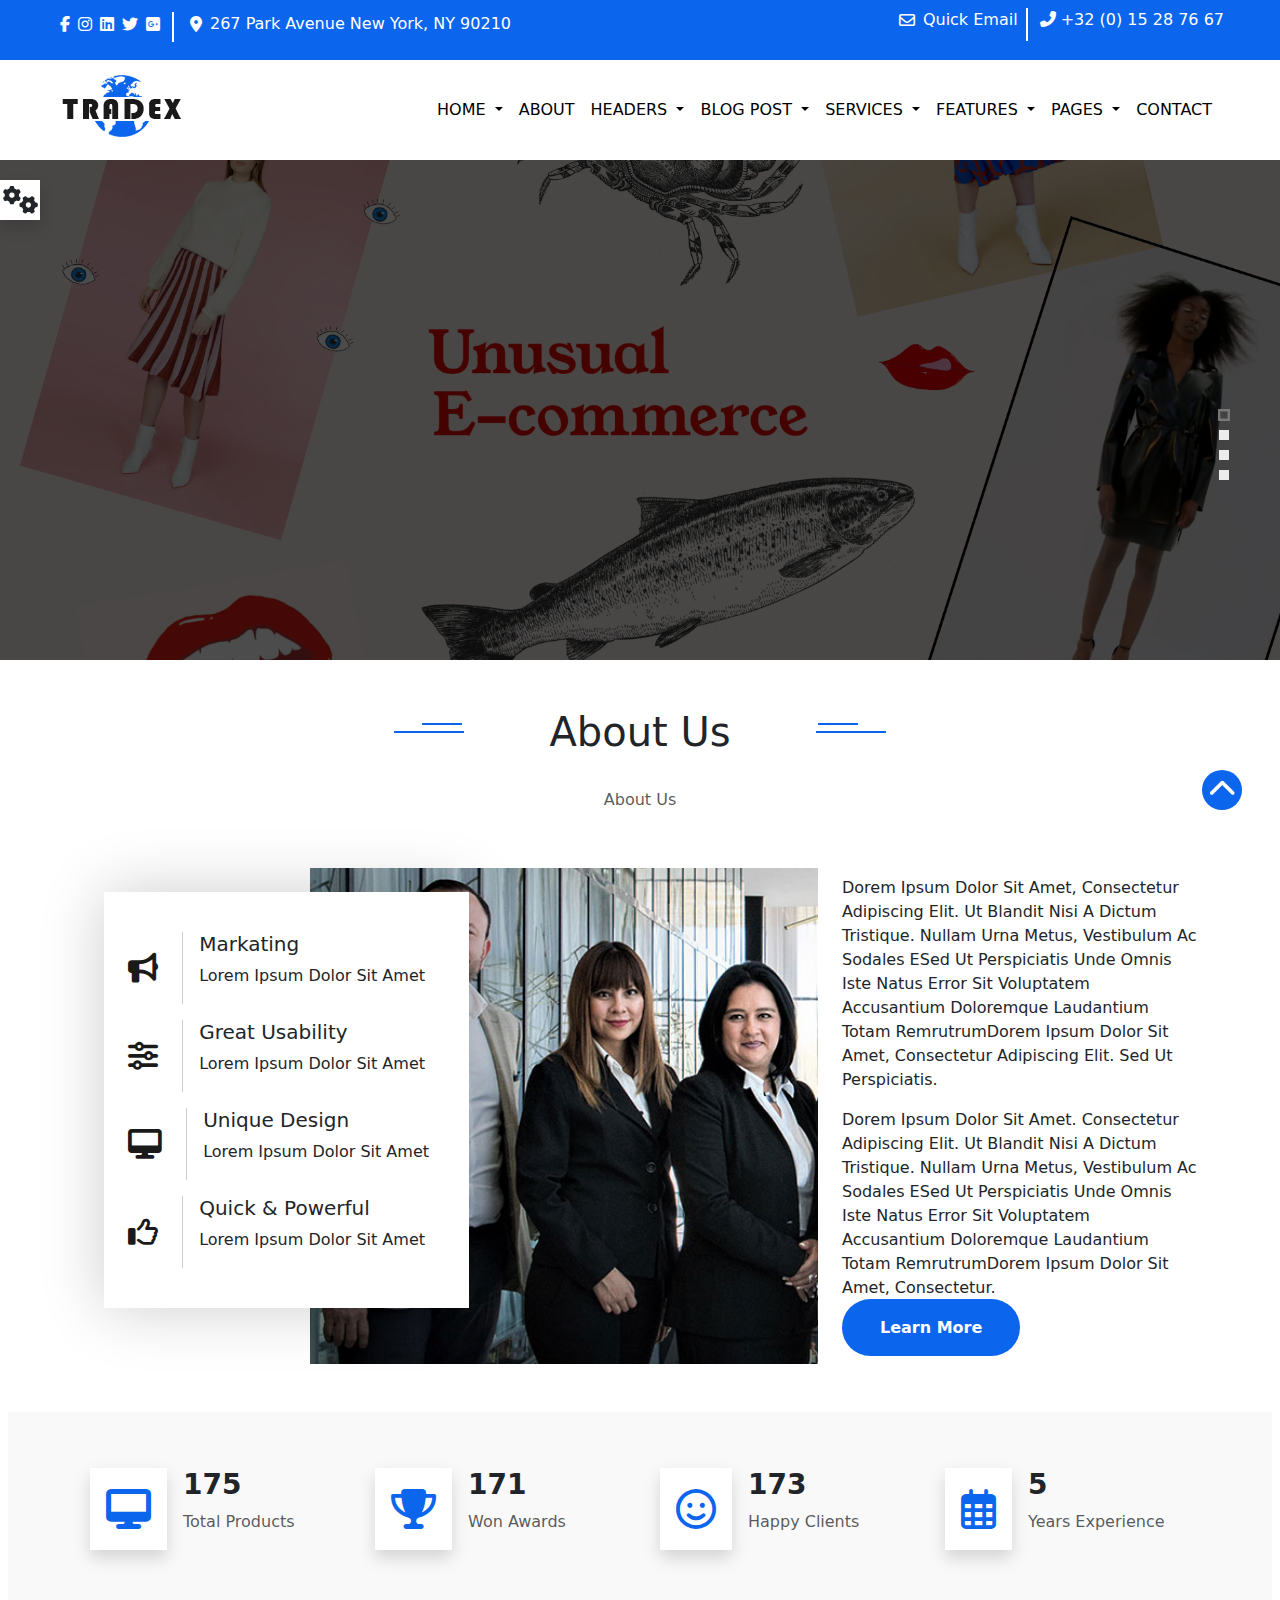
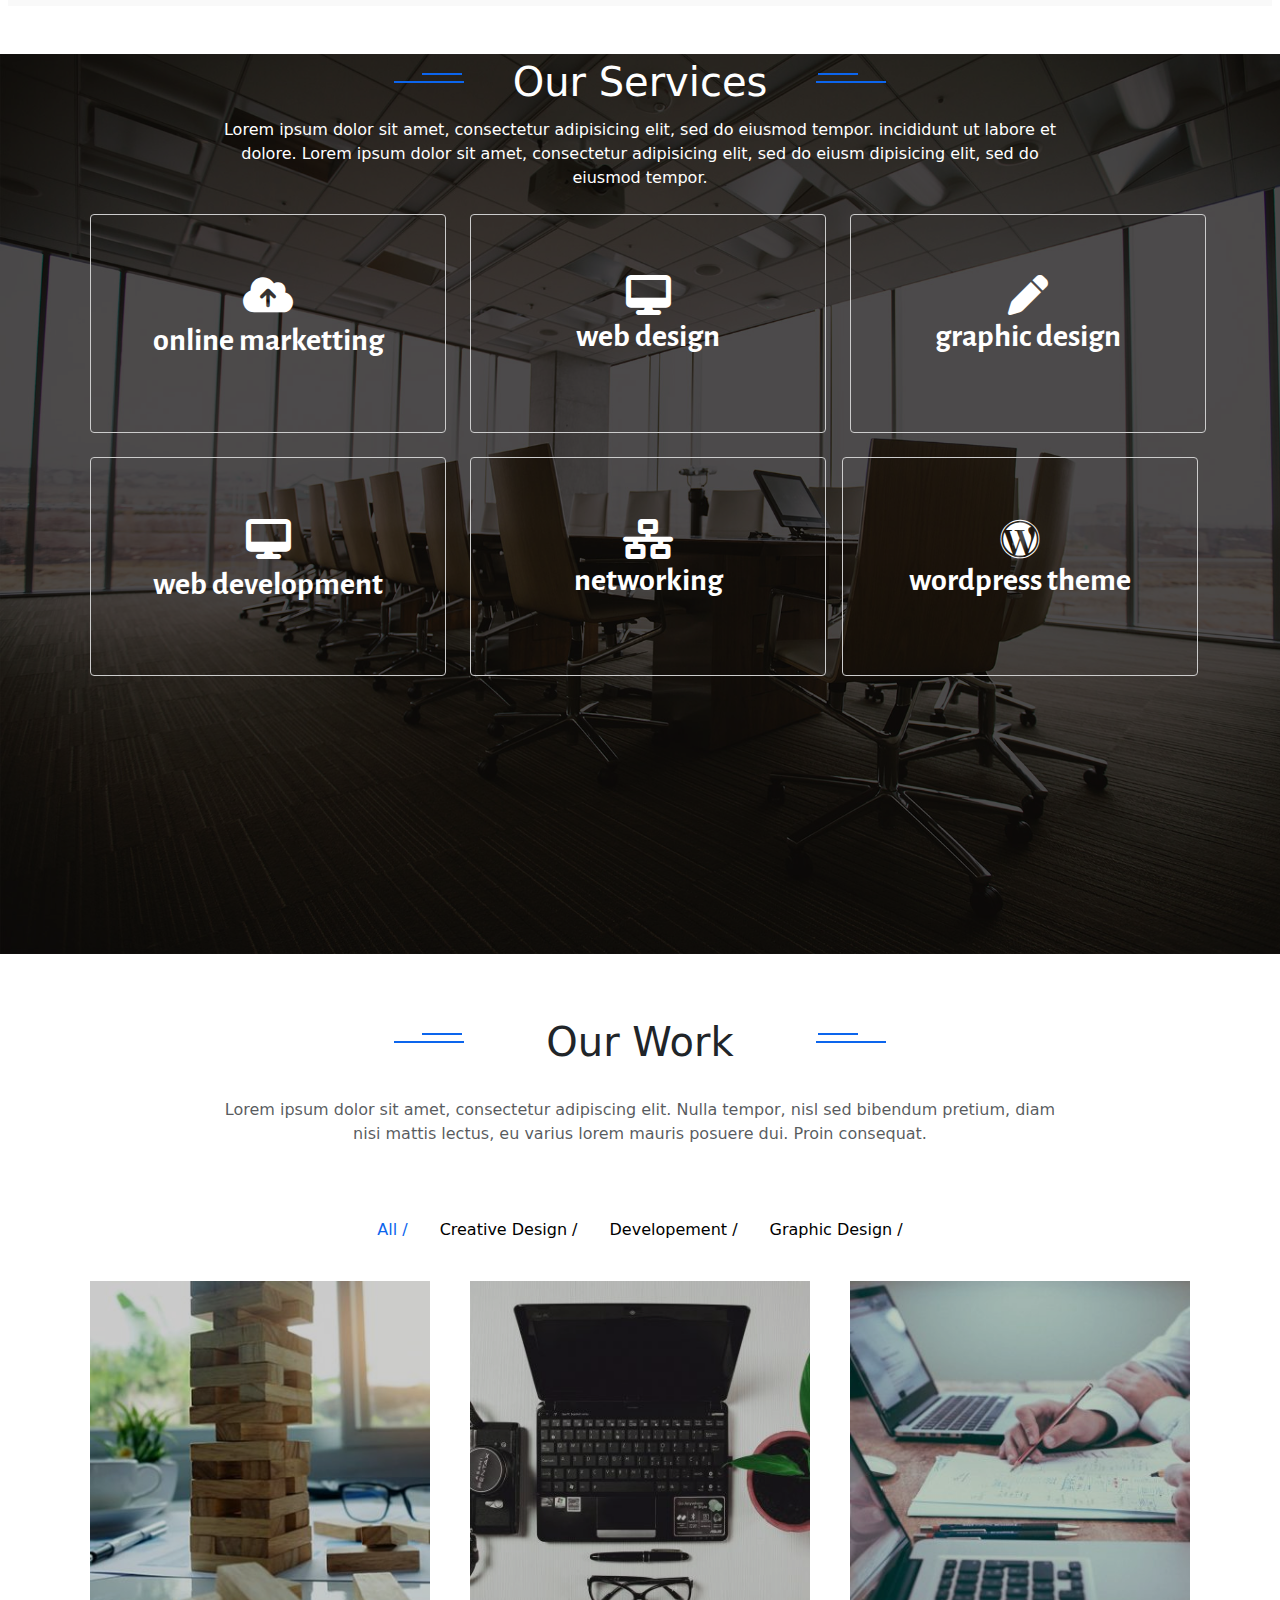
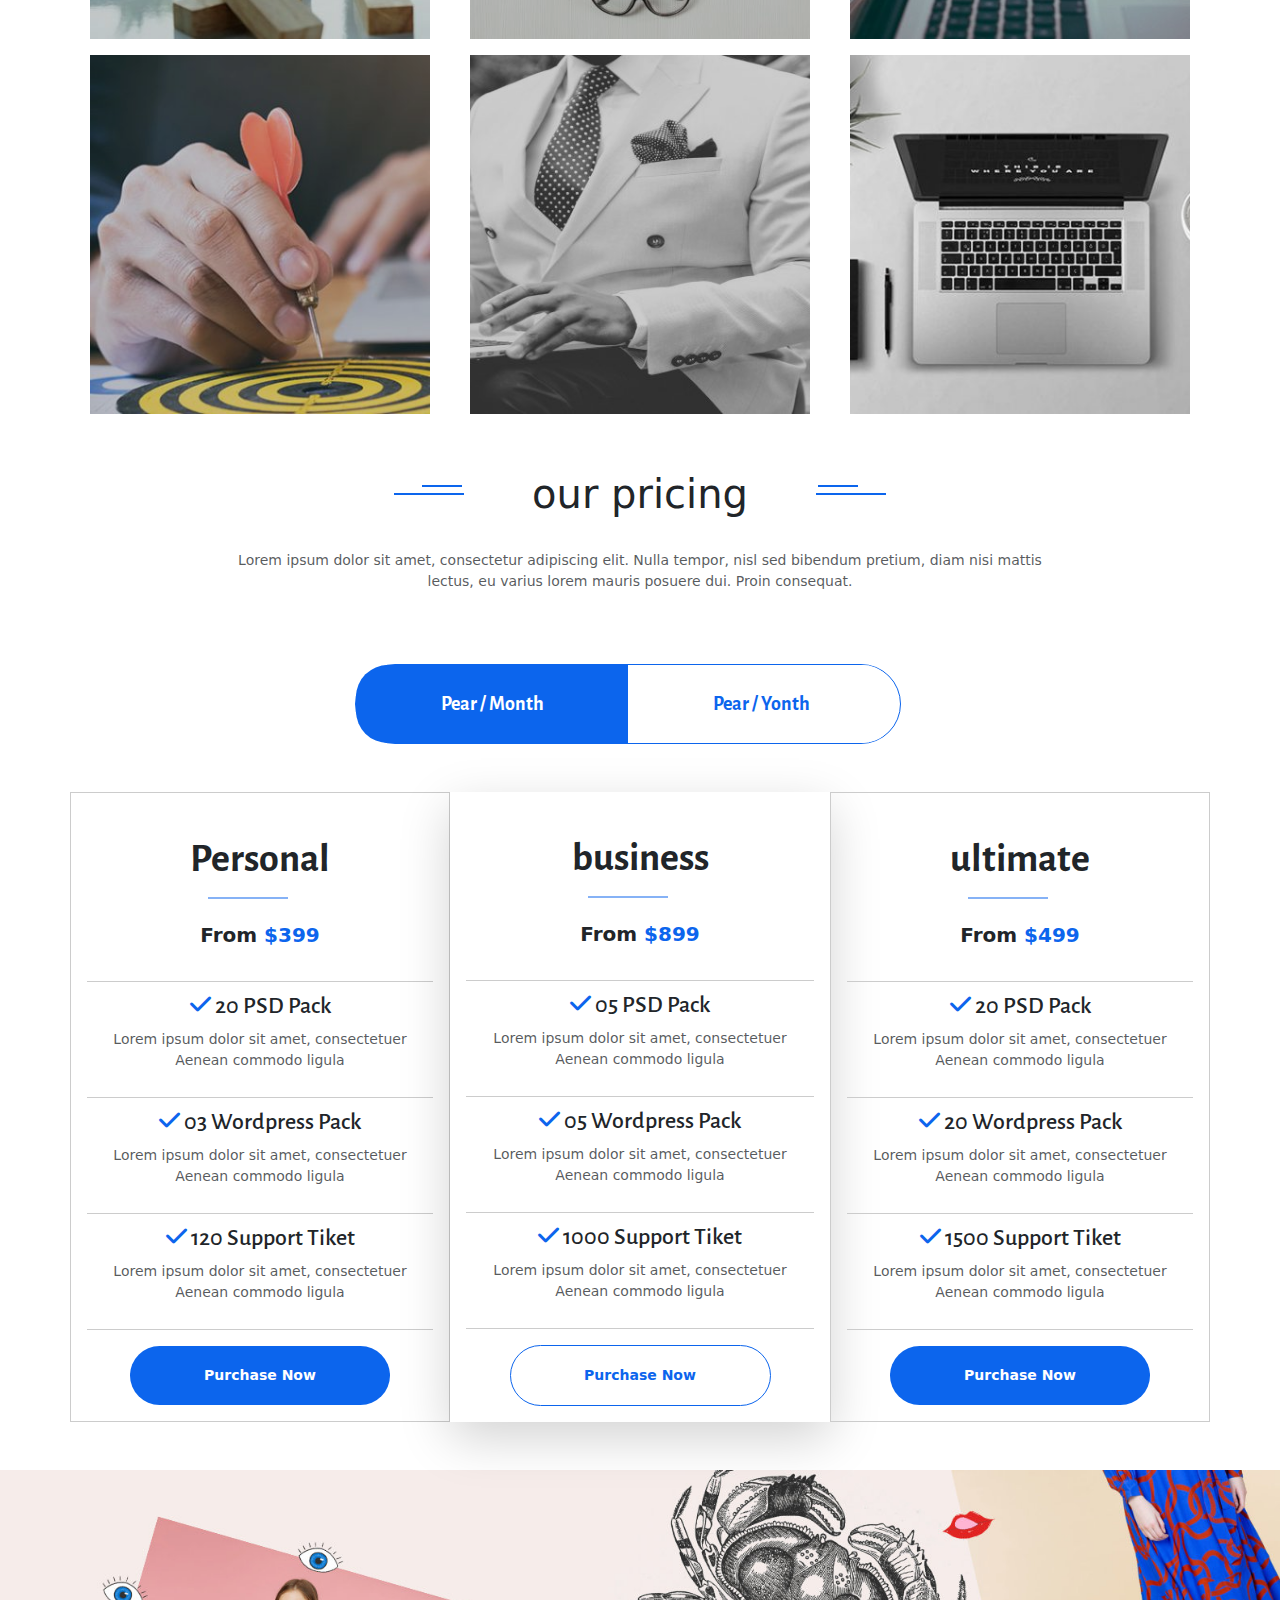
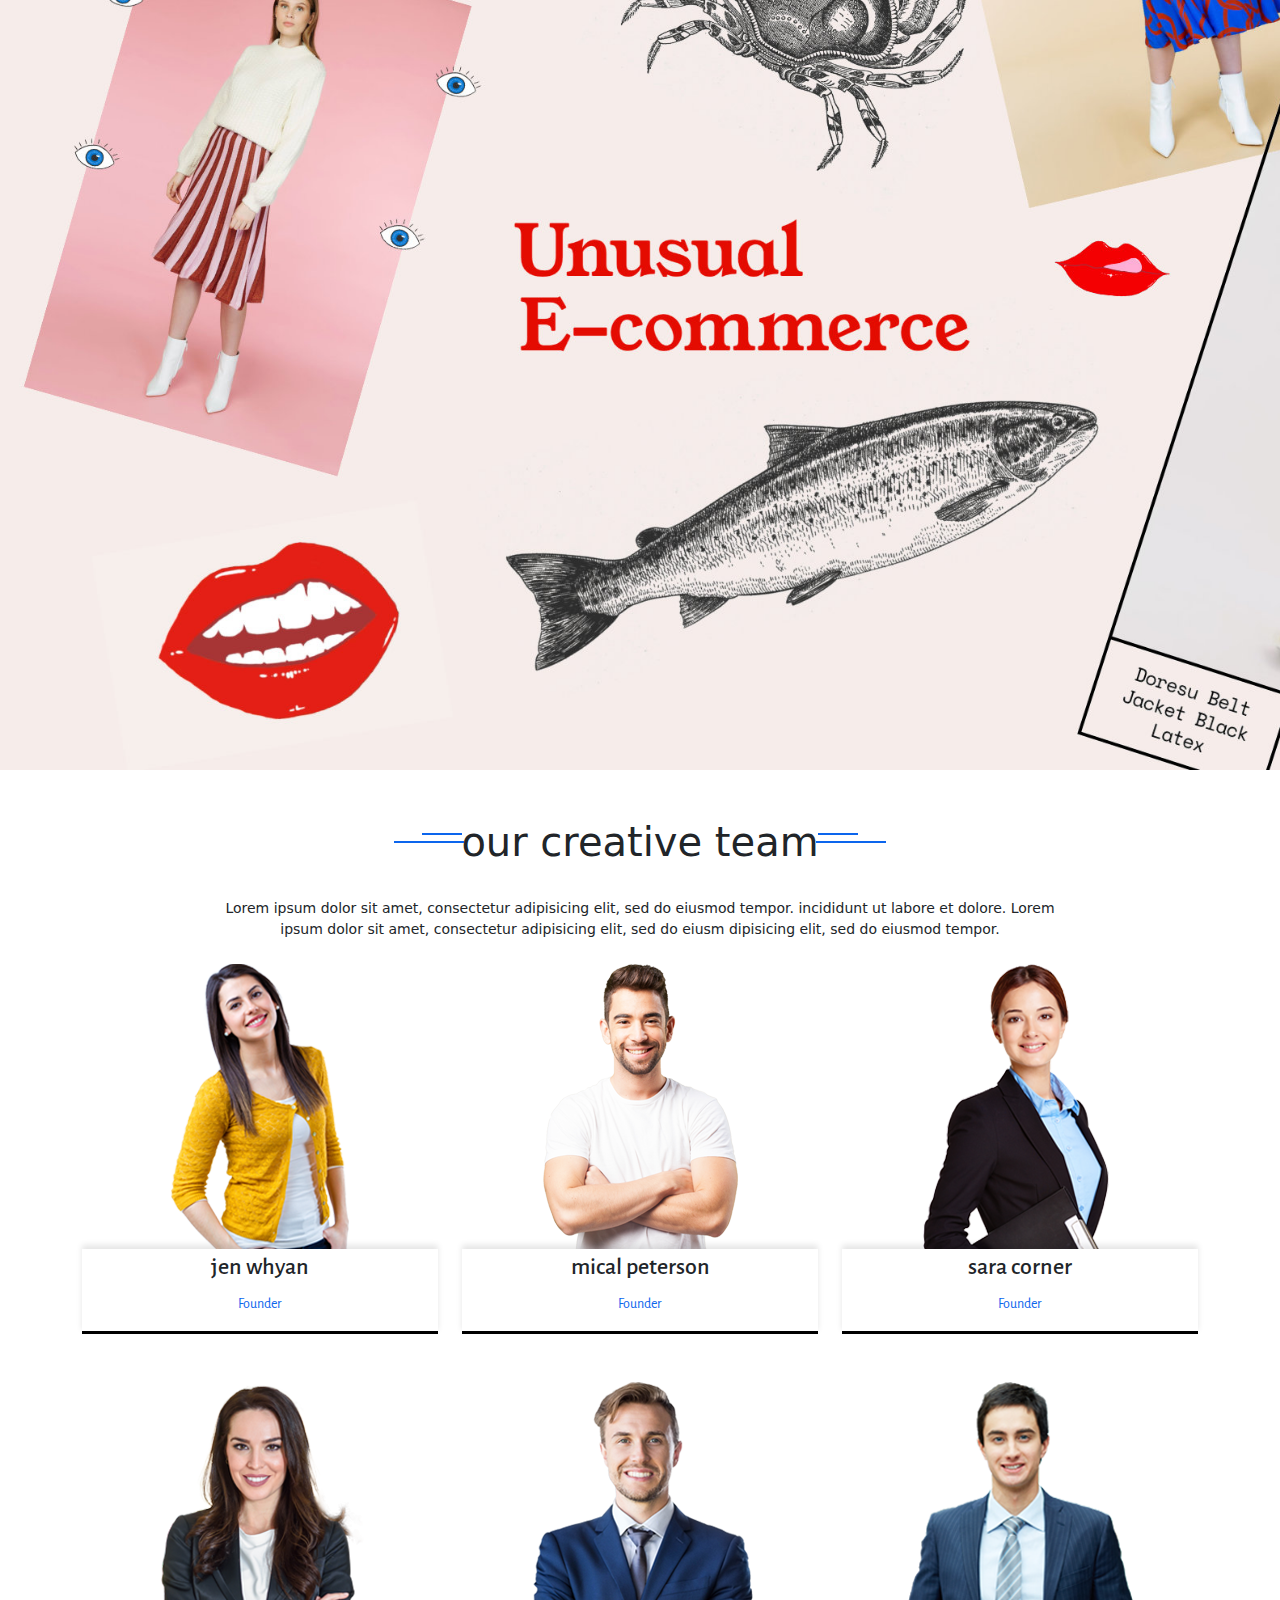
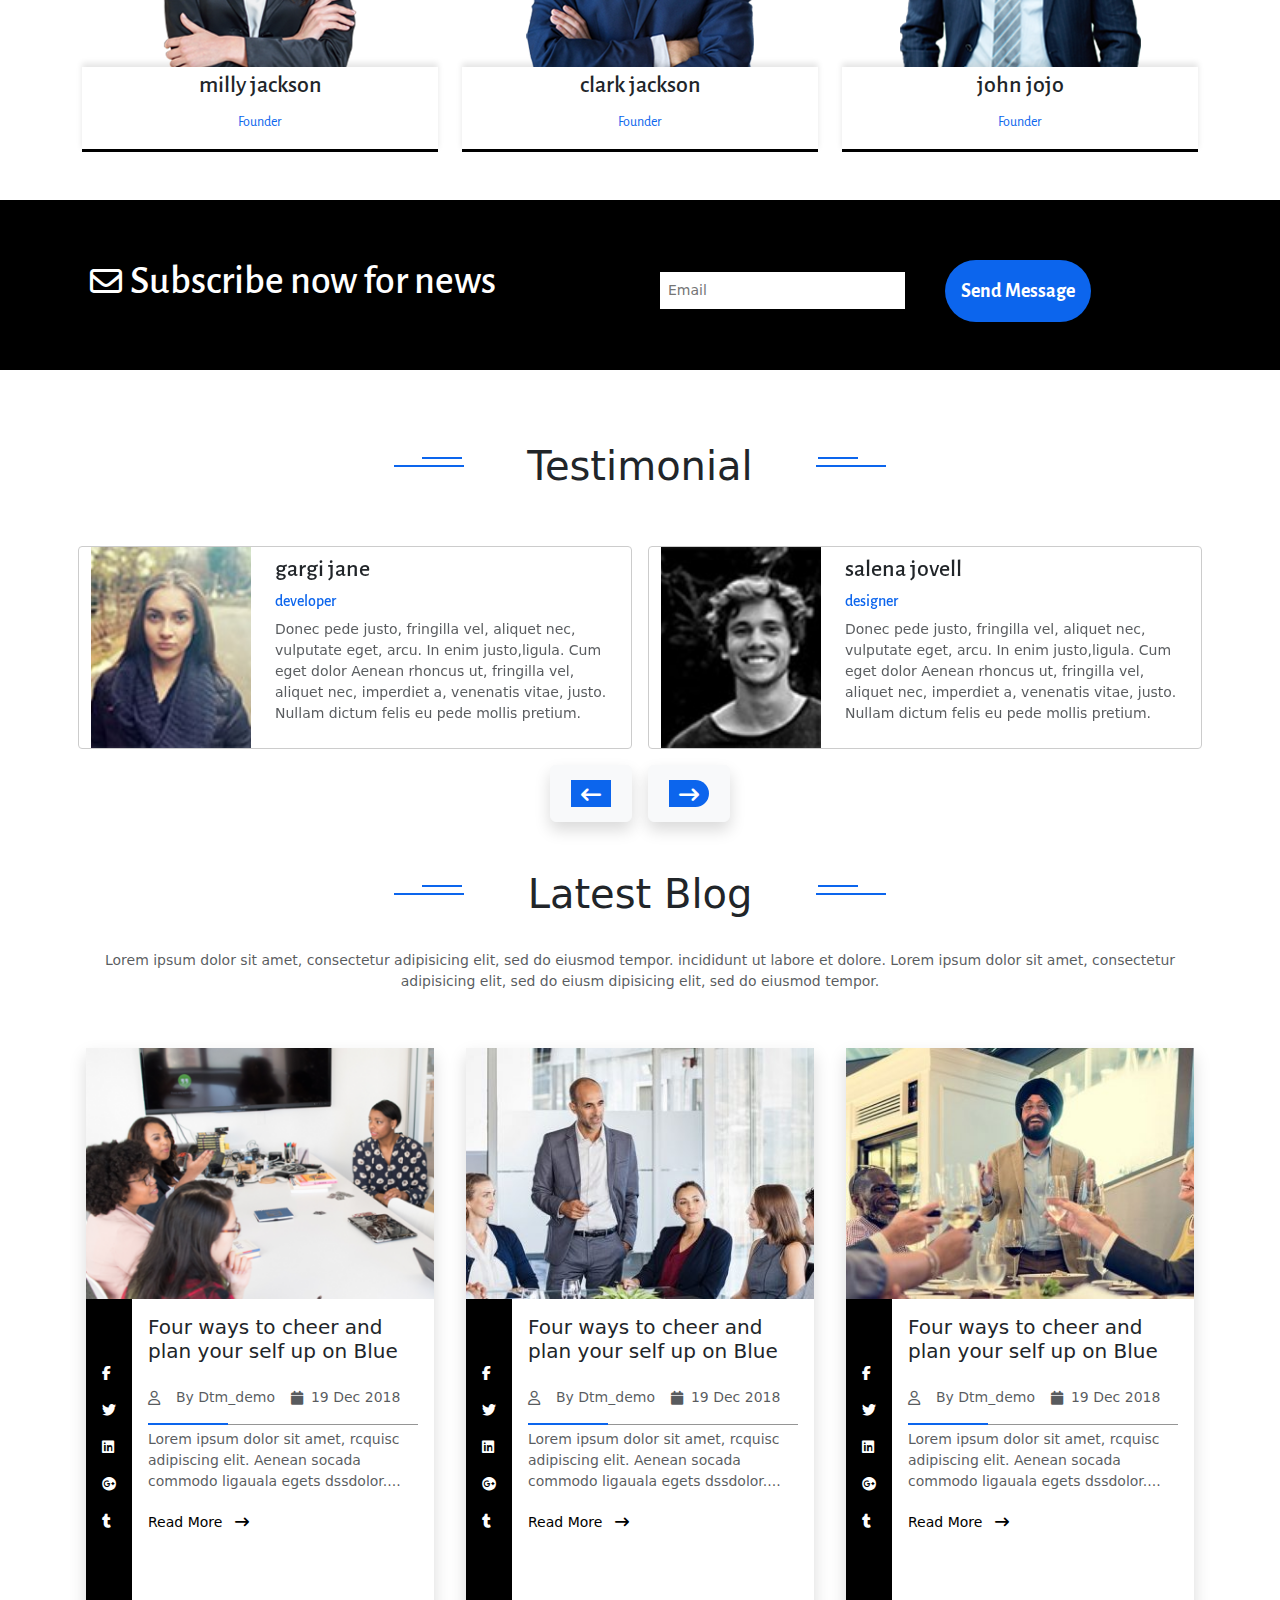
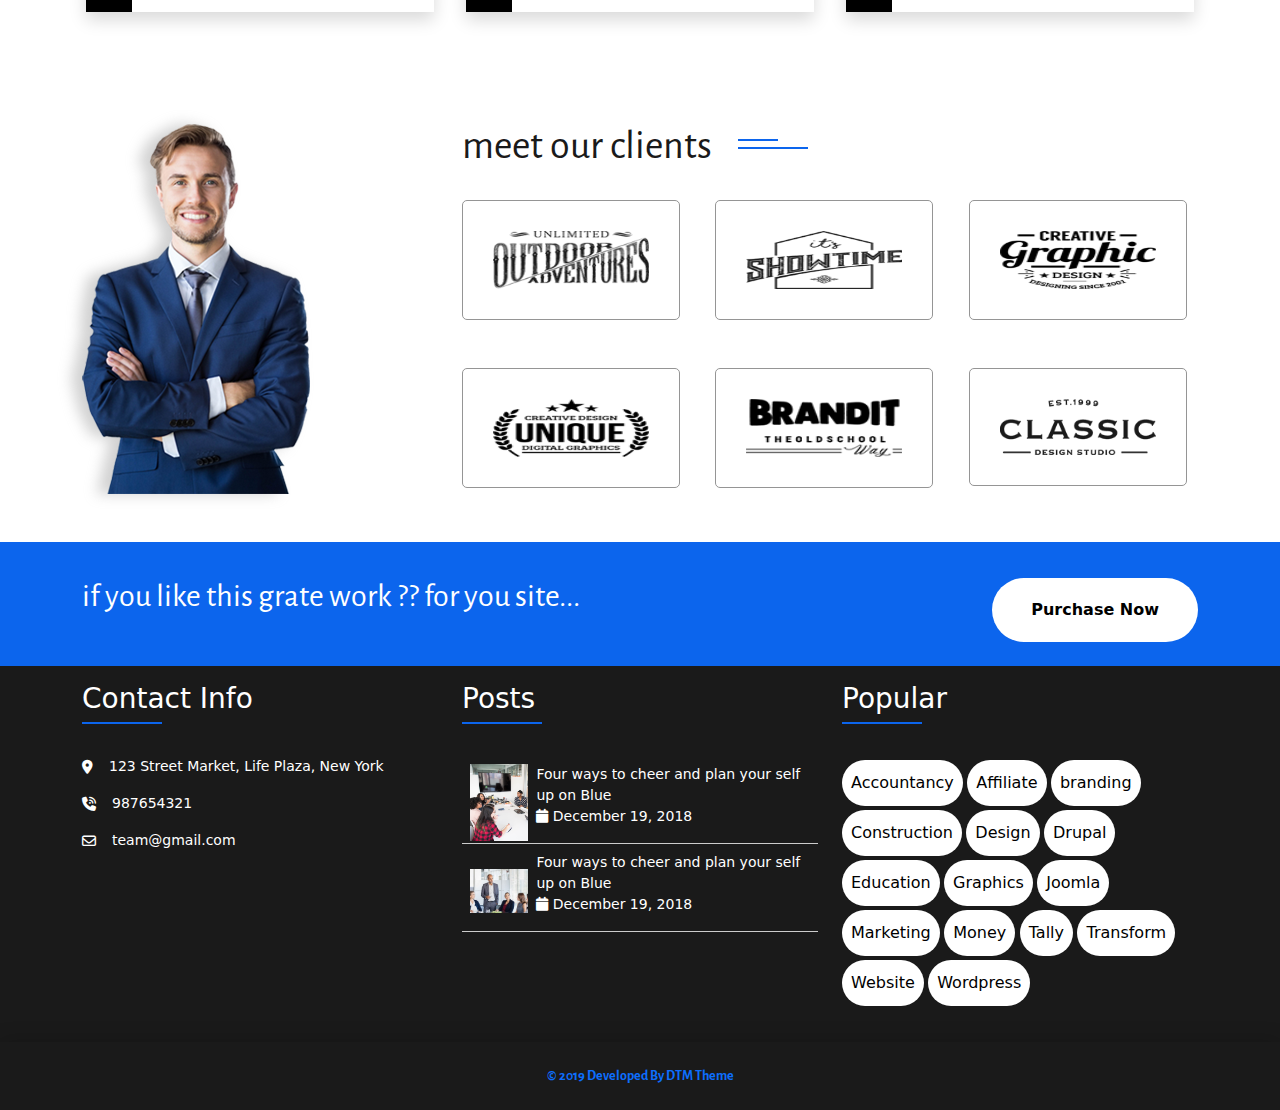
<file: index.html>
<!DOCTYPE html>
<html lang="en">

<head>
    <meta charset="UTF-8">
    <meta name="viewport" content="width=device-width, initial-scale=1.0">
    <title>project</title>
    <!-- google fonts -->
    <link rel="preconnect" href="https://fonts.googleapis.com">
    <link rel="preconnect" href="https://fonts.gstatic.com" crossorigin>
    <link
        href="https://fonts.googleapis.com/css2?family=Alegreya+Sans:ital,wght@0,100;0,300;0,400;0,500;0,700;0,800;0,900;1,100;1,300;1,400;1,500;1,700;1,800;1,900&family=Alegreya:ital,wght@0,400..900;1,400..900&family=Bowlby+One&family=Edu+AU+VIC+WA+NT+Guides:wght@400..700&family=Edu+AU+VIC+WA+NT+Pre:wght@400..700&family=Francois+One&family=Gruppo&family=Inter:ital,opsz,wght@0,14..32,100..900;1,14..32,100..900&family=Josefin+Sans:ital,wght@0,100..700;1,100..700&family=Montserrat:ital,wght@0,100..900;1,100..900&family=Playwrite+GB+S:ital,wght@0,100..400;1,100..400&family=Sunflower:wght@300&display=swap"
        rel="stylesheet">
        <link
        rel="stylesheet"
        href="https://cdnjs.cloudflare.com/ajax/libs/animate.css/4.1.1/animate.min.css"
      />
    <link rel="stylesheet" href="fontawesome-free-6.7.1-web/fontawesome-free-6.7.1-web/css/all.min.css">
    <link href="https://cdn.jsdelivr.net/npm/bootstrap@5.3.3/dist/css/bootstrap.min.css" rel="stylesheet"
        integrity="sha384-QWTKZyjpPEjISv5WaRU9OFeRpok6YctnYmDr5pNlyT2bRjXh0JMhjY6hW+ALEwIH" crossorigin="anonymous">
    <link rel="stylesheet" href="contact.html">
    <link rel="stylesheet" href="style.css">
</head>

<body>
    <div class="setting d-flex justify-content-center align-items-center p-2 shadow">
        <i class="fa-solid fa-gears fs-3"></i>
    </div>
    <div class="chevron-icon  bg-main-color p-3  d-flex justify-content-center align-items-center">
        <i class="fa-solid fa-chevron-up fs-3 text-white"></i>
    </div>
    <section class="mani-nav bg-main-color   d-flex justify-content-between p-2  ">
        <div class="  d-flex justify-content-between  ms-5">
            <div class="nav-icon d-flex pt-1 text-white  pe-3 justify-content-center">
                <i class="fa-brands fa-facebook-f m-1"></i>
                <i class="fa-brands fa-instagram m-1"></i>
                <i class="fa-brands fa-linkedin m-1"></i>
                <i class="fa-brands fa-twitter m-1"></i>
                <i class="fa-brands fa-square-google-plus m-1"></i>
                <div class=" ps-2 border-white-right h-75"></div>
            </div>
            <div class="d-flex text-white pt-1 ">
                <div class=""></div>
                <i class=" location fa-solid fa-location-dot pt-1 "></i>
                <p class="ps-2 ">267 Park Avenue New York, NY 90210</p>
            </div>
        </div>
        <div class="d-flex   text-white  justify-content-end me-5">
            <div class="d-flex pe-1 ">
                <i class="fa-regular fa-envelope location pt-1"></i>
                <p class="ps-2 ">Quick Email</p>
                <div class=" ps-2 border-white-right h-75"></div>
            </div>
            <div class="d-flex ps-2 ">
                <a href="tel:+32 (0) 15 28 76 67" class="text-decoration-none text-white">
                    <i class="fa-solid fa-phone-flip phone"></i>
                    +32 (0) 15 28 76 67
                </a>
            </div>
        </div>
    </section>
    <section class="sticky-top  w-100">
        <nav class="navbar navbar-expand-lg bg-body  ">
            <div class=" logo container-fluid">
                <h2 class="navbar-brand text-black ps-5" href="#">
                    <img src="images/Trade-X-Logo.png" alt="" class="img-fluid">
                </h2>
                <button class="navbar-toggler" type="button" data-bs-toggle="collapse"
                    data-bs-target="#navbarNavDropdown" aria-controls="navbarNavDropdown" aria-expanded="false"
                    aria-label="Toggle navigation">
                    <span class="navbar-toggler-icon"></span>
                </button>
                <div class="pe-5">
                    <div class="collapse navbar-collapse text-black" id="navbarNavDropdown">
                        <ul class="navbar-nav">
                            <li class="nav-item dropdown">
                                <a class="nav-link dropdown-toggle text-black" href="#" role="button"
                                    data-bs-toggle="dropdown" aria-expanded="false">
                                    HOME
                                </a>
                                <ul class="dropdown-menu">
                                    <li><a class="dropdown-item" href="#">Home01</a></li>
                                    <li><a class="dropdown-item" href="#">Home02</a></li>
                                </ul>
                            </li>
                            <li class="nav-item">
                                <a class="nav-link active" aria-current="page" href="#">ABOUT</a>
                            <li class="nav-item dropdown">
                                <a class="nav-link dropdown-toggle text-black" href="#" role="button"
                                    data-bs-toggle="dropdown" aria-expanded="false">
                                    HEADERS
                                </a>
                                <ul class="dropdown-menu">
                                    <li><a class="dropdown-item" href="#">Header Style1</a></li>
                                    <li><a class="dropdown-item" href="#">Header Style2</a></li>
                                    <li><a class="dropdown-item" href="#">Header Style3</a></li>
                                    <li><a class="dropdown-item" href="#">Header Style4</a></li>
                                </ul>
                            </li>
                            <li class="nav-item dropdown">
                                <a class="nav-link dropdown-toggle text-black" href="#" role="button"
                                    data-bs-toggle="dropdown" aria-expanded="false">
                                    BLOG POST
                                </a>
                                <ul class="dropdown-menu">
                                    <li><a class="dropdown-item" href="#">Blog Grid</a></li>
                                    <li><a class="dropdown-item" href="#">Blog Masonary</a></li>
                                    <li><a class="dropdown-item" href="#">Clasic</a></li>
                                    <li><a class="dropdown-item" href="#">Blog Details</a></li>
                                </ul>
                            </li>
                            <li class="nav-item dropdown">
                                <a class="nav-link dropdown-toggle text-black" href="#" role="button"
                                    data-bs-toggle="dropdown" aria-expanded="false">
                                    SERVICES
                                </a>
                                <ul class="dropdown-menu">
                                    <li><a class="dropdown-item" href="#">Full Width</a></li>
                                    <li><a class="dropdown-item" href="#">Service2coloumn</a></li>
                                    <li><a class="dropdown-item" href="#">Service3coloumn</a></li>
                                    <li><a class="dropdown-item" href="#">Service4coloumn</a></li>
                                </ul>
                            </li>
                            <li class="nav-item dropdown">
                                <a class="nav-link dropdown-toggle text-black" href="#" role="button"
                                    data-bs-toggle="dropdown" aria-expanded="false">
                                    FEATURES
                                </a>
                                <ul class="dropdown-menu">
                                    <li><a class="dropdown-item" href="#">ShortCodes</a></li>
                                    <li><a class="dropdown-item" href="#">Feature2colomn</a></li>
                                    <li><a class="dropdown-item" href="#">Feature3colomn</a></li>
                                    <li><a class="dropdown-item" href="#">Feature4colomn</a></li>
                                </ul>
                            </li>
                            <li class="nav-item dropdown">
                                <a class="nav-link dropdown-toggle text-black" href="#" role="button"
                                    data-bs-toggle="dropdown" aria-expanded="false">
                                    PAGES
                                </a>
                                <ul class="dropdown-menu">
                                    <li><a class="dropdown-item" href="#">Action</a></li>
                                    <li><a class="dropdown-item" href="#">Another action</a></li>
                                    <li><a class="dropdown-item" href="#">Something else here</a></li>
                                </ul>
                            </li>
                            <li class="nav-item">
                                <a class="nav-link active" aria-current="page" href="contact.html">CONTACT</a>
                        </ul>
                    </div>
                </div>
            </div>
        </nav>
    </section>
    <section id="home" class="home position-relative">
        <div id="carouselExampleInterval" class="carousel slide" data-bs-ride="carousel" class="">
            <div class="carousel-rectangles">
                <button type="button" onclick="goToSlide(0, this)" class="active"></button>
                <button type="button" onclick="goToSlide(1, this)"></button>
                <button type="button" onclick="goToSlide(2, this)"></button>
                <button type="button" onclick="goToSlide(3, this)"></button>
            </div>
            <div class="carousel-inner ">
                <div class="carousel-item active " data-bs-interval="10000">
                    <img src="images/ecommerce-cover-2 (1).jpg" class="img-fluid" alt="Image1">
                    <div class="home-overlay"></div>
                </div>
                <div class="carousel-item " data-bs-interval="2000">
                    <img src="images/slider3.jpg" class="img-fluid" alt="Image2">
                    <div class="home-overlay"></div>
                    <div class="home-content text-white">
                        <h1 class="fw-bold font-family-alegreya fs-1  word-spacing display-4 animate__animated animate__fadeInRight animate__delay-1s">What You Do Today For
                            Peoples3</h1>
                        <p class="my-3 animate__animated animate__fadeInRight animate__delay-2s ">Lorem ipsum dolor, sit amet consectetur adipisicing elit. Ad laudantium nemo
                            distinctio dignissimos excepturi sed maiores provident dicta iure.</p>
                        <div class="my-4 animate__animated animate__fadeInRight animate__delay-3s">
                            <a href="#"
                                class=" fs-4 font-family-alegreya fw-bold home-btn bg-main-color  me-2 text-white">Get
                                Start Now</a>
                            <a href="#"
                                class="fs-4 font-family-alegreya fw-bold home-btn border-white  text-white">Contact
                                Us</a>
                        </div>
                    </div>
                </div>
                <div class="carousel-item  ">
                    <img src="images/slider2.jpg" class="img-fluid" alt="Image3">
                    <div class="home-overlay"></div>
                    <div class="home-content text-white">
                        <h1 class="fw-bold font-family-alegreya fs-1  word-spacing display-4 animate__animated animate__fadeInRight animate__delay-1s">What You Do Today For
                            Peoples2</h1>
                        <p class="my-3 animate__animated animate__fadeInRight animate__delay-2s">Lorem ipsum dolor, sit amet consectetur adipisicing elit. Ad laudantium nemo
                            distinctio dignissimos excepturi sed maiores provident dicta iure.</p>
                        <div class="my-4 animate__animated animate__fadeInRight animate__delay-3s">
                            <a href="#"
                                class=" fs-4 font-family-alegreya fw-bold home-btn bg-main-color  me-2 text-white ">Get
                                Start Now</a>
                            <a href="#"
                                class="fs-4 font-family-alegreya fw-bold home-btn border-white  text-white ">Contact
                                Us</a>
                        </div>
                    </div>
                </div>
                <div class="carousel-item  ">
                    <img src="images/slider1.jpg" class="img-fluid" alt="Image4">
                    <div class="home-overlay"></div>
                    <div class="home-content text-white">
                        <h1 class="fw-bold font-family-alegreya fs-1  word-spacing display-4 animate__animated animate__fadeInRight animate__delay-1s">What You Do Today For
                            Peoples1</h1>
                        <p class="my-3 animate__animated animate__fadeInRight animate__delay-2s">Lorem ipsum dolor, sit amet consectetur adipisicing elit. Ad laudantium nemo
                            distinctio dignissimos excepturi sed maiores provident dicta iure.</p>
                        <div class="my-4 animate__animated animate__fadeInRight animate__delay-3s">
                            <a href="#"
                                class=" fs-4 font-family-alegreya fw-bold home-btn bg-main-color  me-2 text-white">Get
                                Start Now</a>
                            <a href="#"
                                class="fs-4 font-family-alegreya fw-bold home-btn border-white  text-white">Contact
                                Us</a>
                        </div>
                    </div>
                </div>

            </div>
        </div>
    </section>
    <section id="about" class="about my-3 text-capitalize my-5 ">
        <div class="container position-relative">
            <div class="">
                <div class="main-title position-relative ">
                    <h2 class="text-center fs-1">About Us</h2>
                    <div class="line1"></div>
                    <div class="line2"></div>
                </div>
                <p class="text-muted text-center py-4">about us</p>
            </div>
            <div class=" box-icons  p-4">
                <ul class="list-unstyled">
                    <li class="d-flex my-3">
                        <i class="fa-solid fa-bullhorn d-flex justify-content-center align-items-center pe-4"></i>
                        <div class=" px-3 icon-content ">
                            <h5>markating</h5>
                            <p>Lorem ipsum dolor sit amet </p>
                        </div>
                    </li>
                    <li class="d-flex  my-3">
                        <i class="fa-solid fa-sliders d-flex justify-content-center align-items-center pe-4 "></i>
                        <div class=" px-3 icon-content">
                            <h5>great usability</h5>
                            <p>Lorem ipsum dolor sit amet</p>
                        </div>
                    </li>
                    <li class="d-flex  my-3">
                        <i class="fa-solid fa-desktop d-flex justify-content-center align-items-center pe-4"></i>
                        <div class=" px-3 icon-content">
                            <h5>unique design</h5>
                            <p>Lorem ipsum dolor sit amet</p>
                        </div>
                    </li>
                    <li class="d-flex  my-3">
                        <i class="fa-regular fa-thumbs-up d-flex justify-content-center align-items-center pe-4"></i>
                        <div class=" px-3 icon-content">
                            <h5>quick &amp; powerful</h5>
                            <p>Lorem ipsum dolor sit amet</p>
                        </div>
                    </li>

                </ul>
            </div>
            <div class="row position-relative ">
                <div class=" col-md-8 col-lg-8 col-sm-12 d-flex justify-content-end position-relative mt-3 ">
                    <img src="images/abt-3.jpg" alt="" class=" img-fluid ">
                </div>
                <div class="col-md-4 col-lg-4 col-sm-12  py-4">
                    <p>Dorem ipsum dolor sit amet, consectetur adipiscing elit. Ut blandit nisi a dictum tristique.
                        Nullam urna metus, vestibulum ac sodales eSed ut perspiciatis unde omnis iste natus error sit
                        voluptatem accusantium doloremque laudantium totam remrutrumDorem ipsum dolor sit amet,
                        consectetur adipiscing elit. Sed ut perspiciatis.</p>
                    <p>Dorem ipsum dolor sit amet. consectetur adipiscing elit. Ut blandit nisi a dictum tristique.
                        Nullam urna metus, vestibulum ac sodales eSed ut perspiciatis unde omnis iste natus error sit
                        voluptatem accusantium doloremque laudantium totam remrutrumDorem ipsum dolor sit amet,
                        consectetur.</p>
                    <a href="" class=" btn-bg main-btn btn-bg-mainColor text-white position-relative"> Learn More </a>
                </div>

            </div>
        </div>
    </section>

    <section class="mx-2 d-flex py-5" style="background-color: #f9f9f9;">
        <div class="container">
            <div class="row">
                <div class="col-md-3 col-lg-3 col-sm-12">
                    <div class="d-flex m-2">
                        <div class="me-3 d-flex align-items-center bg-white p-3 shadow">
                            <i class="fa fa-desktop main-color fs-1"></i>
                        </div>
                        <div>
                            <h5 id="c1" class="fs-3 fw-semibold">0</h5>
                            <p class="text-muted">Total Products</p>
                        </div>
                    </div>
                </div>
                <div class="col-md-3 col-lg-3 col-sm-12">
                    <div class="d-flex m-2">
                        <div class="me-3 d-flex align-items-center bg-white p-3 shadow">
                            <i class="fa-solid fa-trophy fs-1 main-color"></i>
                        </div>
                        <div>
                            <h5 id="c2" class="fs-3 fw-semibold">810</h5>
                            <p class="text-muted">Won Awards</p>
                        </div>
                    </div>
                </div>
                <div class="col-md-3 col-lg-3 col-sm-12">
                    <div class="d-flex m-2">
                        <div class="me-3 d-flex align-items-center bg-white p-3 shadow">
                            <i class="fa-regular fa-face-smile fs-1 main-color"></i>
                        </div>
                        <div>
                            <h5 id="c3" class="fs-3 fw-semibold">2000</h5>
                            <p class="text-muted">Happy Clients</p>
                        </div>
                    </div>
                </div>
                <div class="col-md-3 col-lg-3 col-sm-12">
                    <div class="d-flex m-2">
                        <div class="me-3 d-flex align-items-center bg-white p-3 shadow">
                            <i class="fa-regular fa-calendar-days fs-1 main-color"></i>
                        </div>
                        <div>
                            <h5 id="c4" class="fs-3 fw-semibold">20</h5>
                            <p class="text-muted">Years Experience</p>
                        </div>
                    </div>
                </div>
            </div>
        </div>
    </section>
    <section id="services" class="services  my-5  py-3">
        <div class="overlay ">
            <div class="container ">
                <div class="text-white py-1">
                    <div class="main-title position-relative ">
                        <h2 class="text-center fs-1">Our Services</h2>
                        <div class="line1"></div>
                        <div class="line2"></div>
                    </div>
                    <p class="w-75 text-center py-1 text-white m-auto">Lorem ipsum dolor sit amet, consectetur
                        adipisicing elit, sed do eiusmod tempor. incididunt ut labore et dolore. Lorem ipsum dolor sit
                        amet, consectetur adipisicing elit, sed do eiusm dipisicing elit, sed do eiusmod tempor.</p>
                </div>
                <div class="row gy-4 py-3  ">
                    <div class="  col-md-4 col-lg-4 col-sm-6 ">
                        <div
                            class="mx-2 serv-item bg-transparent position-relative   border-light-gray rounded-1  text-center ">
                            <div class="text-nowrap text-white   ">
                                <i class="fa-solid fa-cloud-arrow-up fs-1 "></i>
                                <h4 class="fw-semibold py-1 font-family-alegreya fs-2 text-center">online marketting
                                </h4>
                            </div>
                            <div class="serv-box text-center bg-white ">
                                <h4 class="font-family-alegreya  fw-normal fs-2 ">online marketting</h4>
                                <p class="">Lorem ipsum dolor sit amet, consectetur adipisicing elit, sed do eiusmod
                                    tempor. incididunt ut labore et dolore. Lorem ipsum dolor sit amet.</p>
                                <a href="#" class=" btn-bg-mainColor main-btn mb-3 text-white font-family-alegreya">read
                                    more</a>
                            </div>
                        </div>
                    </div>
                    <div class=" col-md-4 col-lg-4 col-sm-6">
                        <div
                            class="mx-2 serv-item  bg-transparent position-relative border-light-gray rounded-1  text-center  ">
                            <div class=" text-white text-nowrap ">
                                <i class="fa-solid fa-desktop fs-1"></i>
                                <h4 class="fw-semibold  font-family-alegreya fs-2">web design</h4>
                            </div>
                            <div class="serv-box text-center bg-white   ">
                                <h4 class="font-family-alegreya  fw-normal fs-2">web design</h4>
                                <p class="">Lorem ipsum dolor sit amet, consectetur adipisicing elit, sed do eiusmod
                                    tempor. incididunt ut labore et dolore. Lorem ipsum dolor sit amet.</p>
                                <a href="#" class=" btn-bg-mainColor main-btn mb-3 text-white font-family-alegreya">read
                                    more</a>
                            </div>
                        </div>
                    </div>
                    <div class=" col-md-4 col-lg-4 col-sm-6">
                        <div
                            class="mx-2 serv-item bg-danger bg-transparent position-relative   border-light-gray rounded-1  text-center ">
                            <div class=" text-white text-nowrap ">
                                <i class="fa-solid fa-pen fs-1"></i>
                                <h4 class="fw-semibold  font-family-alegreya fs-2">graphic design</h4>
                            </div>
                            <div class="serv-box text-center bg-white   ">
                                <h4 class="font-family-alegreya  fw-normal fs-2">graphic design</h4>
                                <p class="">Lorem ipsum dolor sit amet, consectetur adipisicing elit, sed do eiusmod
                                    tempor. incididunt ut labore et dolore. Lorem ipsum dolor sit amet.</p>
                                <a href="#" class=" btn-bg-mainColor main-btn mb-3 text-white font-family-alegreya">read
                                    more</a>
                            </div>
                        </div>
                    </div>
                    <div class=" col-md-4 col-lg-4 col-sm-6">
                        <div
                            class="mx-2 serv-item  bg-transparent position-relative  border-light-gray rounded-1  text-center ">
                            <div class=" text-white  text-nowrap ">
                                <i class="fa-solid fa-desktop fs-1"></i>
                                <h4 class="fw-semibold py-1 font-family-alegreya fs-2">web development</h4>
                            </div>
                            <div class="serv-box text-center bg-white ">
                                <h4 class="font-family-alegreya  fw-normal fs-2">web development</h4>
                                <p class="">Lorem ipsum dolor sit amet, consectetur adipisicing elit, sed do eiusmod
                                    tempor. incididunt ut labore et dolore. Lorem ipsum dolor sit amet.</p>
                                <a href="#" class=" btn-bg-mainColor main-btn mb-3 text-white font-family-alegreya">read
                                    more</a>
                            </div>
                        </div>
                    </div>
                    <div class=" col-md-4 col-lg-4 col-sm-6 ">
                        <div
                            class="mx-2 serv-item bg-danger bg-transparent position-relative  border-light-gray rounded-1  text-center  ">
                            <div class=" text-white  text-nowrap ">
                                <i class="fa-solid fa-network-wired fs-1"></i>
                                <h4 class="fw-semibold  font-family-alegreya fs-2">networking</h4>
                            </div>
                            <div class="serv-box text-center bg-white   ">
                                <h4 class="font-family-alegreya  fw-normal fs-2">networking</h4>
                                <p class="">Lorem ipsum dolor sit amet, consectetur adipisicing elit, sed do eiusmod
                                    tempor. incididunt ut labore et dolore. Lorem ipsum dolor sit amet.</p>
                                <a href="#" class=" btn-bg-mainColor main-btn mb-3 text-white font-family-alegreya">read
                                    more</a>
                            </div>
                        </div>
                    </div>
                    <div class="col-md-4 col-lg-4 col-sm-6">
                        <div
                            class="serv-item  bg-transparent position-relative  border-light-gray rounded-1  text-center ">
                            <div class=" text-white text-nowrap ">
                                <i class="fa-brands fa-wordpress fs-1"></i>
                                <h4 class="fw-semibold  font-family-alegreya fs-2">wordpress theme</h4>
                            </div>
                            <div class="serv-box text-center bg-white   ">
                                <h4 class="font-family-alegreya  fw-normal fs-2">wordpress theme</h4>
                                <p class="">Lorem ipsum dolor sit amet, consectetur adipisicing elit, sed do eiusmod
                                    tempor. incididunt ut labore et dolore. Lorem ipsum dolor sit amet.</p>
                                <a href="#"
                                    class=" btn-bg-mainColor main-btn mb-3  text-white font-family-alegreya">read
                                    more</a>
                            </div>
                        </div>
                    </div>
                </div>
            </div>
        </div>
    </section>

    <section id="work" class="work my-5">
        <div class="container">
            <div class=" py-3">
                <div class="main-title position-relative ">
                    <h2 class="text-center fs-1">Our Work</h2>
                    <div class="line1"></div>
                    <div class="line2"></div>
                </div>
                <p class="w-75 text-center py-4 text-muted m-auto">Lorem ipsum dolor sit amet, consectetur adipiscing
                    elit. Nulla tempor, nisl sed bibendum pretium, diam nisi mattis lectus, eu varius lorem mauris
                    posuere dui. Proin consequat.</p>
            </div>
        </div>
        <ul class="nav nav-tabs border-0 d-flex justify-content-center py-4" id="myTab" role="tablist">
            <li class="nav-item border-0" role="presentation">
                <button class="nav-link active" id="all-tab" data-bs-toggle="tab" data-bs-target="#all-tab-pane"
                    type="button" role="tab" aria-controls="all-tab-pane" aria-selected="true">All /</button>
            </li>
            <li class="nav-item" role="presentation">
                <button class="nav-link" id="creative-tab" data-bs-toggle="tab" data-bs-target="#creative-tab-pane"
                    type="button" role="tab" aria-controls="creative-tab-pane" aria-selected="false"> Creative Design
                    /</button>
            </li>
            <li class="nav-item" role="presentation">
                <button class="nav-link" id="development-tab" data-bs-toggle="tab"
                    data-bs-target="#development-tab-pane" type="button" role="tab" aria-controls="development-tab-pane"
                    aria-selected="false"> Developement /</button>
            </li>
            <li class="nav-item" role="presentation">
                <button class="nav-link" id="graphic-tab" data-bs-toggle="tab" data-bs-target="#graphic-tab-pane"
                    type="button" role="tab" aria-controls="graphic-tab-pane" aria-selected="false"> Graphic Design
                    /</button>
            </li>
        </ul>
        <div class="tab-content " id="myTabContent">
            <div class="tab-pane fade show active" id="all-tab-pane" role="tabpanel" aria-labelledby="all-tab"
                tabindex="0">
                <div class="container ">
                    <div class="row">
                        <div class="col-md-4 col-lg-4 col-sm-6 work-parent">
                            <div class="work-item m-2 position-relative">
                                <div class="">
                                    <img src="images/port2-360x380.jpg" alt="" class="img-fluid w-100 brightness-80">
                                </div>
                                <div class="work-box  p-2 text-white w-90 ">

                                    <h4 class="font-family-alegreya d-inline fs-6">Developement, Graphic Design</h4>
                                    <h5 class="">Project Title01</h5>
                                    <i class="fa-solid fa-plus position-absolute fs-4 "></i>
                                </div>
                            </div>
                        </div>
                        <div class="col-md-4 col-lg-4 col-sm-6 work-parent">
                            <div class="work-item m-2 position-relative">
                                <div class="">
                                    <img src="images/computer-472016_1920-360x380.jpg" alt=""
                                        class="w-100 img-fluid brightness-80">
                                </div>
                                <div class="work-box   p-2 text-white w-90">

                                    <h4 class="font-family-alegreya d-inline fs-6">Developement, Graphic Design</h4>
                                    <h5 class="">Project Title02</h5>
                                    <i class="fa-solid fa-plus position-absolute fs-4 "></i>
                                </div>
                            </div>
                        </div>
                        <div class="col-md-4 col-lg-4 col-sm-6 work-parent">
                            <div class="work-item m-2 position-relative">
                                <div class="">
                                    <img src="images/office-1209640_1920-1-360x380.jpg" alt=""
                                        class="w-100 img-fluid brightness-80">
                                </div>
                                <div class="work-box   p-2 text-white w-90">

                                    <h4 class="font-family-alegreya d-inline fs-6">Creative, Developement, Graphic,
                                        Networking</small></h4>
                                    <h5 class="">Project Title03</h5>
                                    <i class="fa-solid fa-plus position-absolute fs-4 "></i>
                                </div>
                            </div>
                        </div>
                        <div class="col-md-4 col-lg-4 col-sm-6 work-parent">
                            <div class="work-item m-2 position-relative">
                                <div class="">
                                    <img src="images/port7-360x380.jpg" alt="" class="w-100 img-fluid brightness-80">
                                </div>
                                <div class="work-box   p-2 text-white w-90">

                                    <h4 class="font-family-alegreya d-inline fs-6">Creative Design, Networking</h4>
                                    <h5 class="">Project Title04</h5>
                                    <i class="fa-solid fa-plus position-absolute fs-4 "></i>
                                </div>
                            </div>
                        </div>
                        <div class="col-md-4 col-lg-4 col-sm-6 work-parent">
                            <div class="work-item m-2 position-relative">
                                <div class="">
                                    <img src="images/suit-869380_1920-360x380.jpg" alt=""
                                        class="w-100 img-fluid brightness-80">
                                </div>
                                <div class="work-box   p-2 text-white w-90">

                                    <h4 class="font-family-alegreya d-inline fs-6">Developement, Networking</h4>
                                    <h5 class="">Project Title05</h5>
                                    <i class="fa-solid fa-plus position-absolute fs-4 "></i>
                                </div>
                            </div>
                        </div>
                        <div class="col-md-4 col-lg-4 col-sm-6 work-parent">
                            <div class="work-item m-2 position-relative">
                                <div class="">
                                    <img src="images/port2-5-360x380.jpg" alt="" class="w-100 img-fluid grayscale">
                                </div>
                                <div class="work-box   p-2 text-white w-90">
                                    <h4 class="font-family-alegreya d-inline fs-6"><small>Graphic Design, Networking
                                    </h4>
                                    <h5 class="">Project Title06</h5>
                                    <i class="fa-solid fa-plus position-absolute fs-4 "></i>
                                </div>
                            </div>
                        </div>
                    </div>
                </div>
            </div>
            <div class="tab-pane fade" id="creative-tab-pane" role="tabpanel" aria-labelledby="creative-tab"
                tabindex="0">
                <div class="container ">
                    <div class="row">
                        <div class="col-md-4 col-lg-4 col-sm-6">
                            <div class=" m-2 position-relative">
                                <div class="">
                                    <img src="images/office-1209640_1920-1-360x380.jpg" alt=""
                                        class="w-100 img-fluid brightness-80">
                                </div>
                                <div class="work-box   p-2 text-white w-90">

                                    <h4 class="font-family-alegreya d-inline fs-6">Creative, Developement, Graphic,
                                        Networking</small></h4>
                                    <h5 class="">Project Title03</h5>
                                    <i class="fa-solid fa-plus position-absolute fs-4 "></i>
                                </div>
                            </div>
                        </div>
                        <div class="col-md-4 col-lg-4 col-sm-6">
                            <div class=" m-2 position-relative">
                                <div class="">
                                    <img src="images/port7-360x380.jpg" alt="" class="w-100 img-fluid brightness-80">
                                </div>
                                <div class="work-box   p-2 text-white w-90">

                                    <h4 class="font-family-alegreya d-inline fs-6">Creative Design, Networking</h4>
                                    <h5 class="">Project Title04</h5>
                                    <i class="fa-solid fa-plus position-absolute fs-4 "></i>
                                </div>
                            </div>
                        </div>
                    </div>
                </div>
            </div>
            <div class="tab-pane fade" id="development-tab-pane" role="tabpanel" aria-labelledby="development-tab"
                tabindex="0">

                <div class="container ">
                    <div class="row">
                        <div class="col-md-4 col-lg-4 col-sm-6">
                            <div class="work-item m-2 position-relative">
                                <div class="">
                                    <img src="images/port2-360x380.jpg" alt="" class="img-fluid w-100 brightness-80">
                                </div>
                                <div class="work-box  p-2 text-white w-90 ">

                                    <h4 class="font-family-alegreya d-inline fs-6">Developement, Graphic Design</h4>
                                    <h5 class="">Project Title01</h5>
                                    <i class="fa-solid fa-plus position-absolute fs-4 "></i>
                                </div>
                            </div>
                        </div>
                        <div class="col-md-4 col-lg-4 col-sm-6">
                            <div class=" m-2 position-relative">
                                <div class="">
                                    <img src="images/computer-472016_1920-360x380.jpg" alt=""
                                        class="w-100 img-fluid brightness-80">
                                </div>
                                <div class="work-box   p-2 text-white w-90">

                                    <h4 class="font-family-alegreya d-inline fs-6">Developement, Graphic Design</h4>
                                    <h5 class="">Project Title02</h5>
                                    <i class="fa-solid fa-plus position-absolute fs-4 "></i>
                                </div>
                            </div>
                        </div>
                        <div class="col-md-4 col-lg-4 col-sm-6">
                            <div class=" m-2 position-relative">
                                <div class="">
                                    <img src="images/office-1209640_1920-1-360x380.jpg" alt=""
                                        class="w-100 img-fluid brightness-80">
                                </div>
                                <div class="work-box   p-2 text-white w-90">

                                    <h4 class="font-family-alegreya d-inline fs-6">Creative, Developement, Graphic,
                                        Networking</small></h4>
                                    <h5 class="">Project Title03</h5>
                                    <i class="fa-solid fa-plus position-absolute fs-4 "></i>
                                </div>
                            </div>
                        </div>
                        <div class="col-md-4 col-lg-4 col-sm-6">
                            <div class=" m-2 position-relative">
                                <div class="">
                                    <img src="images/suit-869380_1920-360x380.jpg" alt=""
                                        class="w-100 img-fluid brightness-80">
                                </div>
                                <div class="work-box   p-2 text-white w-90">

                                    <h4 class="font-family-alegreya d-inline fs-6">Developement, Networking</h4>
                                    <h5 class="">Project Title05</h5>
                                    <i class="fa-solid fa-plus position-absolute fs-4 "></i>
                                </div>
                            </div>
                        </div>
                    </div>
                </div>
            </div>
            <div class="tab-pane fade" id="graphic-tab-pane" role="tabpanel" aria-labelledby="graphic-tab" tabindex="0">
                <div class="container ">
                    <div class="row">
                        <div class="col-md-4 col-lg-4 col-sm-6">
                            <div class="work-item m-2 position-relative">
                                <div class="">
                                    <img src="images/port2-360x380.jpg" alt="" class="img-fluid w-100 brightness-80">
                                </div>
                                <div class="work-box  p-2 text-white w-90 ">

                                    <h4 class="font-family-alegreya d-inline fs-6">Developement, Graphic Design</h4>
                                    <h5 class="">Project Title01</h5>
                                    <i class="fa-solid fa-plus position-absolute fs-4 "></i>
                                </div>
                            </div>
                        </div>
                        <div class="col-md-4 col-lg-4 col-sm-6">
                            <div class=" m-2 position-relative">
                                <div class="">
                                    <img src="images/computer-472016_1920-360x380.jpg" alt=""
                                        class="w-100 img-fluid brightness-80">
                                </div>
                                <div class="work-box   p-2 text-white w-90">

                                    <h4 class="font-family-alegreya d-inline fs-6">Developement, Graphic Design</h4>
                                    <h5 class="">Project Title02</h5>
                                    <i class="fa-solid fa-plus position-absolute fs-4 "></i>
                                </div>
                            </div>
                        </div>
                        <div class="col-md-4 col-lg-4 col-sm-6">
                            <div class=" m-2 position-relative">
                                <div class="">
                                    <img src="images/office-1209640_1920-1-360x380.jpg" alt=""
                                        class="w-100 img-fluid brightness-80">
                                </div>
                                <div class="work-box   p-2 text-white w-90">

                                    <h4 class="font-family-alegreya d-inline fs-6">Creative, Developement, Graphic,
                                        Networking</small></h4>
                                    <h5 class="">Project Title03</h5>
                                    <i class="fa-solid fa-plus position-absolute fs-4 "></i>
                                </div>
                            </div>
                        </div>
                        <div class="col-md-4 col-lg-4 col-sm-6">
                            <div class=" m-2 position-relative">
                                <div class="">
                                    <img src="images/port2-5-360x380.jpg" alt="" class="w-100 img-fluid grayscale">
                                </div>
                                <div class="work-box   p-2 text-white w-90">
                                    <h4 class="font-family-alegreya d-inline fs-6"><small>Graphic Design, Networking
                                    </h4>
                                    <h5 class="">Project Title06</h5>
                                    <i class="fa-solid fa-plus position-absolute fs-4 "></i>
                                </div>
                            </div>
                        </div>
                    </div>
                </div>
            </div>

        </div>

    </section>
    <section id="pricing" class="pricing my-5">
        <div class="container">
            <div class="">
                <div class="main-title position-relative ">
                    <h2 class="text-center fs-1">our pricing</h2>
                    <div class="line1"></div>
                    <div class="line2"></div>
                </div>
                <p class="text-muted text-center py-4 w-75 m-auto">Lorem ipsum dolor sit amet, consectetur adipiscing
                    elit. Nulla tempor, nisl sed bibendum pretium, diam nisi mattis lectus, eu varius lorem mauris
                    posuere dui. Proin consequat.</p>
            </div>
            <div class="row ">
                <div class="row">
                    <div class="col-md-12 col-lg-12 col-sm-12 my-5">
                        <div class=" btn-pricing border-main-color p-0 w-50 d-flex m-auto">
                            <button
                                class="w-50 border-0  bg-main-color rounded-5 p-4 border-5 rounded-end-0 text-white  fw-semibold fs-5 font-family-alegreya ">
                                Pear / Month</button>
                            <button
                                class="w-49 p-4 px-1 border-0 rounded-5 bg-white rounded-start-0 fw-semibold fs-5 font-family-alegreya main-color">Pear
                                / Yonth </button>
                        </div>
                    </div>
                </div>
                <div class="col-md-4 col-lg-4 col-sm-12 bg-white text-center p-3 border-light-gray ">
                    <div class="title-box-pricing">
                        <h2 class="fs-1 fw-bold font-family-alegreya py-3 heading-pricing-line position-relative">
                            Personal</h2>
                        <h3 class="fs-5 fw-semibold py-3">From <span class="main-color">$399</span></h3>
                    </div>
                    <ul class="list-unstyled">
                        <li>
                            <h4 class="fs-4 font-family-alegreya">
                                <i class="fa fa-check main-color"></i>
                                20 PSD Pack
                            </h4>
                            <p class="text-muted">Lorem ipsum dolor sit amet, consectetuer Aenean commodo ligula</p>
                        </li>
                        <li>
                            <h4 class="fs-4 font-family-alegreya">
                                <i class="fa fa-check main-color"></i>
                                03 Wordpress Pack
                            </h4>
                            <p class="text-muted">Lorem ipsum dolor sit amet, consectetuer Aenean commodo ligula</p>
                        </li>
                        <li>
                            <h4 class="fs-4 font-family-alegreya">
                                <i class="fa fa-check main-color"></i>
                                120 Support Tiket
                            </h4>
                            <p class="text-muted">Lorem ipsum dolor sit amet, consectetuer Aenean commodo ligula</p>
                        </li>
                    </ul>
                    <a href=""
                        class=" bg-main-color text-white main-btn w-75 d-flex align-items-center justify-content-center m-auto ">
                        purchase now </a>
                </div>

                <div class="height-over col-md-4 col-lg-4 col-sm-12  text-center p-3   shadow-lg ">
                    <div class="title-box-pricing">
                        <h2 class="fs-1 fw-bold font-family-alegreya py-3 heading-pricing-line position-relative">
                            business</h2>
                        <h3 class="fs-5 fw-semibold py-3">From <span class="main-color">$899</span></h3>
                    </div>



                    <ul class="list-unstyled">
                        <li>
                            <h4 class="fs-4 font-family-alegreya">
                                <i class="fa fa-check main-color"></i>
                                05 PSD Pack
                            </h4>
                            <p class="text-muted">Lorem ipsum dolor sit amet, consectetuer Aenean commodo ligula</p>
                        </li>
                        <li>
                            <h4 class="fs-4 font-family-alegreya">
                                <i class="fa fa-check main-color"></i>
                                05 Wordpress Pack
                            </h4>
                            <p class="text-muted">Lorem ipsum dolor sit amet, consectetuer Aenean commodo ligula</p>
                        </li>
                        <li>
                            <h4 class="fs-4 font-family-alegreya">
                                <i class="fa fa-check main-color"></i>
                                1000 Support Tiket
                            </h4>
                            <p class="text-muted">Lorem ipsum dolor sit amet, consectetuer Aenean commodo ligula</p>
                        </li>
                    </ul>
                    <a href=""
                        class=" btn-bg-white  main-btn w-75 d-flex align-items-center justify-content-center m-auto">
                        purchase now </a>



                </div>
                <div class="col-md-4 col-lg-4 col-sm-12  text-center p-3  border-light-gray">
                    <div class="title-box-pricing">
                        <h2 class="fs-1 fw-bold font-family-alegreya py-3 heading-pricing-line position-relative">
                            ultimate</h2>
                        <h3 class="fs-5 fw-semibold py-3">From <span class="main-color">$499</span></h3>
                    </div>

                    <ul class="list-unstyled">
                        <li>
                            <h4 class="fs-4 font-family-alegreya">
                                <i class="fa fa-check main-color"></i>
                                20 PSD Pack
                            </h4>
                            <p class="text-muted">Lorem ipsum dolor sit amet, consectetuer Aenean commodo ligula</p>
                        </li>
                        <li>
                            <h4 class="fs-4 font-family-alegreya">
                                <i class="fa fa-check main-color"></i>
                                20 Wordpress Pack
                            </h4>
                            <p class="text-muted">Lorem ipsum dolor sit amet, consectetuer Aenean commodo ligula</p>
                        </li>
                        <li>
                            <h4 class="fs-4 font-family-alegreya">
                                <i class="fa fa-check main-color"></i>
                                1500 Support Tiket
                            </h4>
                            <p class="text-muted">Lorem ipsum dolor sit amet, consectetuer Aenean commodo ligula</p>
                        </li>
                    </ul>

                    <a href=""
                        class=" bg-main-color text-white main-btn w-75 d-flex align-items-center justify-content-center m-auto">
                        purchase now </a>
                </div>
            </div>

        </div>

    </section>
    <!-- section imageeee--------- -->
    <section class="back-image my-5"></section>
    <section id="team" class="team my-5">
        <div class="container">
            <div class="">
                <div class="main-title position-relative ">
                    <h2 class="text-center fs-1 ">our creative team</h2>
                    <div class="line1"></div>
                    <div class="line2"></div>
                </div>
                <p class="w-75 text-center py-4  m-auto">Lorem ipsum dolor sit amet, consectetur adipisicing elit, sed
                    do eiusmod tempor. incididunt ut labore et dolore. Lorem ipsum dolor sit amet, consectetur
                    adipisicing elit, sed do eiusm dipisicing elit, sed do eiusmod tempor.</p>
            </div>
            <div class="row gy-5">
                <div class="col-md-4 col-lg-4 col-sm-6  ">
                    <div class="team-item text-center position-relative ">
                        <img src="images/team1.png" alt="" class="img-fluid ">
                        <div class="team-content text-center w-100 bg-white p-0 ">
                            <h5 class="py-1 font-family-alegreya fs-4">jen whyan</h5>
                            <p class=" main-color font-family-alegreya">Founder</p>
                            <div class="team-box ">
                                <p class="text-muted">Nam pretium turpis et arcu. Duis arcu tortor, suscipit eget,
                                    imperdiet nec, imperdiet iaculis, ipsum. Sed aliquam ultrices mauris....</p>
                                <div class="team-icons bg-main-color w-100 ">
                                    <ul class=" list-unstyled  d-flex justify-content-center py-2  m-0">
                                        <li class="mx-3">
                                            <a href=""><i class="fa-brands fa-facebook-f text-white "></i></a>
                                        </li>
                                        <li class="mx-3">
                                            <a href=""><i class="fa-brands fa-twitter text-white "></i></a>
                                        </li>
                                        <li class="mx-3">
                                            <a href=""><i class="fa-brands fa-linkedin text-white  "></i></a>
                                        </li>
                                        <li class="mx-3">
                                            <a href=""><i class="fa-brands fa-google-plus text-white "></i></a>
                                        </li>
                                        <li class="mx-3">
                                            <a href=""><i class="fa-brands fa-tumblr text-white "></i></i></a>
                                        </li>
                                    </ul>
                                </div>
                            </div>

                        </div>
                    </div>
                </div>
                <div class="col-md-4 col-lg-4 col-sm-6  ">
                    <div class="team-item text-center position-relative ">
                        <img src="images/team2.png" alt="" class="img-fluid ">
                        <div class="team-content text-center w-100 bg-white p-0 ">
                            <h5 class="py-1 font-family-alegreya fs-4">mical peterson</h5>
                            <p class=" main-color font-family-alegreya">Founder</p>
                            <div class="team-box ">
                                <p class="text-muted">Nam pretium turpis et arcu. Duis arcu tortor, suscipit eget,
                                    imperdiet nec, imperdiet iaculis, ipsum. Sed aliquam ultrices mauris....</p>
                                <div class="team-icons bg-main-color w-100 ">
                                    <ul class=" list-unstyled  d-flex justify-content-center py-2  m-0">
                                        <li class="mx-3">
                                            <a href=""><i class="fa-brands fa-facebook-f text-white "></i></a>
                                        </li>
                                        <li class="mx-3">
                                            <a href=""><i class="fa-brands fa-twitter text-white "></i></a>
                                        </li>
                                        <li class="mx-3">
                                            <a href=""><i class="fa-brands fa-linkedin text-white  "></i></a>
                                        </li>
                                        <li class="mx-3">
                                            <a href=""><i class="fa-brands fa-google-plus text-white "></i></a>
                                        </li>
                                        <li class="mx-3">
                                            <a href=""><i class="fa-brands fa-tumblr text-white "></i></i></a>
                                        </li>
                                    </ul>
                                </div>
                            </div>

                        </div>
                    </div>
                </div>
                <div class="col-md-4 col-lg-4 col-sm-6  ">
                    <div class="team-item text-center position-relative ">
                        <img src="images/team3.png" alt="" class="img-fluid ">
                        <div class="team-content text-center w-100 bg-white p-0 ">
                            <h5 class="py-1 font-family-alegreya fs-4">sara corner</h5>
                            <p class=" main-color font-family-alegreya">Founder</p>
                            <div class="team-box ">
                                <p class="text-muted">Nam pretium turpis et arcu. Duis arcu tortor, suscipit eget,
                                    imperdiet nec, imperdiet iaculis, ipsum. Sed aliquam ultrices mauris....</p>
                                <div class="team-icons bg-main-color w-100 ">
                                    <ul class=" list-unstyled  d-flex justify-content-center py-2  m-0">
                                        <li class="mx-3">
                                            <a href=""><i class="fa-brands fa-facebook-f text-white "></i></a>
                                        </li>
                                        <li class="mx-3">
                                            <a href=""><i class="fa-brands fa-twitter text-white "></i></a>
                                        </li>
                                        <li class="mx-3">
                                            <a href=""><i class="fa-brands fa-linkedin text-white  "></i></a>
                                        </li>
                                        <li class="mx-3">
                                            <a href=""><i class="fa-brands fa-google-plus text-white "></i></a>
                                        </li>
                                        <li class="mx-3">
                                            <a href=""><i class="fa-brands fa-tumblr text-white "></i></i></a>
                                        </li>
                                    </ul>
                                </div>
                            </div>

                        </div>
                    </div>
                </div>
                <div class="col-md-4 col-lg-4 col-sm-6  ">
                    <div class="team-item text-center position-relative ">
                        <img src="images/team4.png" alt="" class="img-fluid ">
                        <div class="team-content text-center w-100 bg-white p-0 ">
                            <h5 class="py-1 font-family-alegreya fs-4">milly jackson</h5>
                            <p class=" main-color font-family-alegreya">Founder</p>
                            <div class="team-box ">
                                <p class="text-muted">Nam pretium turpis et arcu. Duis arcu tortor, suscipit eget,
                                    imperdiet nec, imperdiet iaculis, ipsum. Sed aliquam ultrices mauris....</p>
                                <div class="team-icons bg-main-color w-100 ">
                                    <ul class=" list-unstyled  d-flex justify-content-center py-2  m-0">
                                        <li class="mx-3">
                                            <a href=""><i class="fa-brands fa-facebook-f text-white "></i></a>
                                        </li>
                                        <li class="mx-3">
                                            <a href=""><i class="fa-brands fa-twitter text-white "></i></a>
                                        </li>
                                        <li class="mx-3">
                                            <a href=""><i class="fa-brands fa-linkedin text-white  "></i></a>
                                        </li>
                                        <li class="mx-3">
                                            <a href=""><i class="fa-brands fa-google-plus text-white "></i></a>
                                        </li>
                                        <li class="mx-3">
                                            <a href=""><i class="fa-brands fa-tumblr text-white "></i></i></a>
                                        </li>
                                    </ul>
                                </div>
                            </div>

                        </div>
                    </div>
                </div>
                <div class="col-md-4 col-lg-4 col-sm-6  ">
                    <div class="team-item text-center position-relative ">
                        <img src="images/team5.png" alt="" class="img-fluid ">
                        <div class="team-content text-center w-100 bg-white p-0 ">
                            <h5 class="py-1 font-family-alegreya fs-4">clark jackson</h5>
                            <p class=" main-color font-family-alegreya">Founder</p>
                            <div class="team-box ">
                                <p class="text-muted">Nam pretium turpis et arcu. Duis arcu tortor, suscipit eget,
                                    imperdiet nec, imperdiet iaculis, ipsum. Sed aliquam ultrices mauris....</p>
                                <div class="team-icons bg-main-color w-100 ">
                                    <ul class=" list-unstyled  d-flex justify-content-center py-2  m-0">
                                        <li class="mx-3">
                                            <a href=""><i class="fa-brands fa-facebook-f text-white "></i></a>
                                        </li>
                                        <li class="mx-3">
                                            <a href=""><i class="fa-brands fa-twitter text-white "></i></a>
                                        </li>
                                        <li class="mx-3">
                                            <a href=""><i class="fa-brands fa-linkedin text-white  "></i></a>
                                        </li>
                                        <li class="mx-3">
                                            <a href=""><i class="fa-brands fa-google-plus text-white "></i></a>
                                        </li>
                                        <li class="mx-3">
                                            <a href=""><i class="fa-brands fa-tumblr text-white "></i></i></a>
                                        </li>
                                    </ul>
                                </div>
                            </div>

                        </div>
                    </div>
                </div>
                <div class="col-md-4 col-lg-4 col-sm-6  ">
                    <div class="team-item text-center position-relative ">
                        <img src="images/team6.png" alt="" class="img-fluid ">
                        <div class="team-content text-center w-100 bg-white p-0 ">
                            <h5 class="py-1 font-family-alegreya fs-4">john jojo</h5>
                            <p class=" main-color font-family-alegreya">Founder</p>
                            <div class="team-box ">
                                <p class="text-muted">Nam pretium turpis et arcu. Duis arcu tortor, suscipit eget,
                                    imperdiet nec, imperdiet iaculis, ipsum. Sed aliquam ultrices mauris....</p>
                                <div class="team-icons bg-main-color w-100 ">
                                    <ul class=" list-unstyled  d-flex justify-content-center py-2  m-0">
                                        <li class="mx-3">
                                            <a href=""><i class="fa-brands fa-facebook-f text-white "></i></a>
                                        </li>
                                        <li class="mx-3">
                                            <a href=""><i class="fa-brands fa-twitter text-white "></i></a>
                                        </li>
                                        <li class="mx-3">
                                            <a href=""><i class="fa-brands fa-linkedin text-white  "></i></a>
                                        </li>
                                        <li class="mx-3">
                                            <a href=""><i class="fa-brands fa-google-plus text-white "></i></a>
                                        </li>
                                        <li class="mx-3">
                                            <a href=""><i class="fa-brands fa-tumblr text-white "></i></i></a>
                                        </li>
                                    </ul>
                                </div>
                            </div>

                        </div>
                    </div>
                </div>
            </div>
        </div>
    </section>
    <section class="subscribe bg-black p-5 my-4">
        <div class="container">
            <div class="row d-flex justify-content-between text-white align-items-center">
                <div class="col-md-6 col-lg-6 col-sm-12">
                    <div class="mx-2  d-flex text-white">
                        <i class="fa-regular fa-envelope me-2 fs-2 mt-2"></i>
                        <p class="font-family-alegreya  text-white h1">Subscribe now for news</p>
                    </div>
                </div>
                <div class="col-md-3 col-lg-6 col-sm-12">
                    <div class="row d-flex">
                        <div class="col-md-6 col-lg-6 col-sm-12 ">
                            <div class="mx-2  d-flex align-items-center mt-4">
                                <input type="email" id="email" placeholder="Email"
                                    class="border-0 w-100 outline-none  p-2" required aria-label="Email">
                            </div>
                        </div>
                        <div class="col-md-6 col-lg-6 col-sm-12 ">
                            <div class="mx-2  d-flex">
                                <button type="submit"
                                    class="bg-main-color text-white main-btn  d-flex align-items-center justify-content-center font-family-alegreya fs-5 border-0 p-3 ">
                                    Send Message
                                </button>
                            </div>
                        </div>
                    </div>
                </div>


            </div>
        </div>
    </section>
    <section class="testmonial" id="testmonial">
        <div class="container">
            <div class="py-5">
                <div class="main-title position-relative ">
                    <h2 class="text-center fs-1">Testimonial</h2>
                    <div class="line1"></div>
                    <div class="line2"></div>
                </div>
            </div>
        </div>
        <div id="carouselTwo" class="carousel slide " data-bs-ride="carousel" data-bs-interval="3000"
            data-bs-wrap="true">

            <div class="carousel-indicators d-none">
                <button type="button" data-bs-target="#carouselExampleIndicators" data-bs-slide-to="0" class="active"
                    aria-current="true" aria-label="Slide 1">

                </button>
                <button class="" type="button" data-bs-target="#carouselExampleIndicators" data-bs-slide-to="1"
                    aria-label="Slide 2">
                </button>
                <button type="button" data-bs-target="#carouselExampleIndicators" data-bs-slide-to="2"
                    aria-label="Slide 3">
                </button>
            </div>
            <div class="carousel-inner">
                <div class="carousel-item active">
                    <div class="container">
                        <div class="row gy-3">
                            <div class="col-md-6 col-sm-12">
                                <div class="px-2">
                                    <div class="row border-light-gray  rounded-1  d-flex">
                                        <div
                                            class="col-md-4 testmonial-img d-flex align-items-center justify-content-center">
                                            <img src="images/testi-avtar-5.jpg" alt="" class="img-fluid ">
                                        </div>
                                        <div class="col-md-8 testmonial-content py-2">
                                            <h4 class="font-family-alegreya">gargi jane</h4>
                                            <h5 class="main-color font-family-alegreya fs-6">developer</h5>
                                            <p class="text-muted">Donec pede justo, fringilla vel, aliquet nec,
                                                vulputate eget, arcu. In enim justo,ligula. Cum eget dolor Aenean
                                                rhoncus ut, fringilla vel, aliquet nec, imperdiet a, venenatis vitae,
                                                justo. Nullam dictum felis eu pede mollis pretium.</p>
                                        </div>
                                    </div>
                                </div>
                            </div>
                            <div class="col-md-6 col-sm-12">
                                <div class="px-2">
                                    <div class="row border-light-gray  rounded-1  d-flex">
                                        <div
                                            class="col-md-4 testmonial-img d-flex align-items-center justify-content-center">
                                            <img src="images/testi-avtar-4.jpg" alt="" class="img-fluid ">
                                        </div>
                                        <div class="col-md-8 testmonial-content py-2">
                                            <h4 class="font-family-alegreya">salena jovell</h4>
                                            <h5 class="main-color font-family-alegreya fs-6">designer</h5>
                                            <p class="text-muted">Donec pede justo, fringilla vel, aliquet nec,
                                                vulputate eget, arcu. In enim justo,ligula. Cum eget dolor Aenean
                                                rhoncus ut, fringilla vel, aliquet nec, imperdiet a, venenatis vitae,
                                                justo. Nullam dictum felis eu pede mollis pretium.</p>
                                        </div>
                                    </div>
                                </div>
                            </div>
                        </div>
                    </div>
                </div>
                <div class="carousel-item">
                    <div class="container">
                        <div class="row gy-3">
                            <div class="col-md-6 col-sm-12">
                                <div class="px-2">
                                    <div class="row border-light-gray  rounded-1  d-flex">
                                        <div
                                            class="col-md-4 testmonial-img d-flex align-items-center justify-content-center">
                                            <img src="images/testi-avtar-5.jpg" alt="" class="img-fluid ">
                                        </div>
                                        <div class="col-md-8 testmonial-content py-2">
                                            <h4 class="font-family-alegreya">salena jovell</h4>
                                            <h5 class="main-color font-family-alegreya fs-6">designer</h5>
                                            <p class="text-muted">Donec pede justo, fringilla vel, aliquet nec,
                                                vulputate eget, arcu. In enim justo,ligula. Cum eget dolor Aenean
                                                rhoncus ut, fringilla vel, aliquet nec, imperdiet a, venenatis vitae,
                                                justo. Nullam dictum felis eu pede mollis pretium.</p>
                                        </div>
                                    </div>
                                </div>
                            </div>
                            <div class="col-md-6 col-sm-12">
                                <div class="px-2">
                                    <div class="row border-light-gray  rounded-1  d-flex">
                                        <div
                                            class="col-md-4 testmonial-img d-flex align-items-center justify-content-center">
                                            <img src="images/testi-avtar-1.jpg" alt="" class="img-fluid ">
                                        </div>
                                        <div class="col-md-8 testmonial-content py-2">
                                            <h4 class="font-family-alegreya">salena jovell</h4>
                                            <h5 class="main-color font-family-alegreya fs-6">designer</h5>
                                            <p class="text-muted">Donec pede justo, fringilla vel, aliquet nec,
                                                vulputate eget, arcu. In enim justo,ligula. Cum eget dolor Aenean
                                                rhoncus ut, fringilla vel, aliquet nec, imperdiet a, venenatis vitae,
                                                justo. Nullam dictum felis eu pede mollis pretium.</p>
                                        </div>
                                    </div>
                                </div>
                            </div>
                        </div>
                    </div>
                </div>
                <div class="carousel-item">
                    <div class="container">
                        <div class="row gy-3">
                            <div class="col-md-6 col-sm-12">
                                <div class="px-2">
                                    <div class="row border-light-gray  rounded-1  d-flex">
                                        <div
                                            class="col-md-4 testmonial-img d-flex align-items-center justify-content-center">
                                            <img src="images/testi-avtar-4.jpg" alt="" class="img-fluid ">
                                        </div>
                                        <div class="col-md-8 testmonial-content py-2">
                                            <h4 class="font-family-alegreya">salena jovell</h4>
                                            <h5 class="main-color font-family-alegreya fs-6">designer</h5>
                                            <p class="text-muted">Donec pede justo, fringilla vel, aliquet nec,
                                                vulputate eget, arcu. In enim justo,ligula. Cum eget dolor Aenean
                                                rhoncus ut, fringilla vel, aliquet nec, imperdiet a, venenatis vitae,
                                                justo. Nullam dictum felis eu pede mollis pretium.</p>
                                        </div>
                                    </div>
                                </div>
                            </div>
                            <div class="col-md-6 col-sm-12">
                                <div class="px-2">
                                    <div class="row border-light-gray  rounded-1  d-flex">
                                        <div
                                            class="col-md-4 testmonial-img d-flex align-items-center justify-content-center">
                                            <img src="images/testi-avtar-3.jpg" alt="" class="img-fluid ">
                                        </div>
                                        <div class="col-md-8 testmonial-content py-2">
                                            <h4 class="font-family-alegreya">salena jovell</h4>
                                            <h5 class="main-color font-family-alegreya fs-6">designer</h5>
                                            <p class="text-muted">Donec pede justo, fringilla vel, aliquet nec,
                                                vulputate eget, arcu. In enim justo,ligula. Cum eget dolor Aenean
                                                rhoncus ut, fringilla vel, aliquet nec, imperdiet a, venenatis vitae,
                                                justo. Nullam dictum felis eu pede mollis pretium.</p>
                                        </div>
                                    </div>
                                </div>
                            </div>
                        </div>
                    </div>
                </div>
            </div>
            <!-- buttons -->
            <div class="d-flex justify-content-center mt-3">
                <button id="prevSlideTwo" class="btn btn-light shadow mx-2" data-bs-target="#carouselExampleIndicators"
                    data-bs-slide="prev">
                    <i
                        class="fa fa-arrow-left-long m-2 fs-5 text-white bg-main-color d-flex justify-content-center test-icon-"></i>
                </button>
                <button id="nextSlideTwo" class="btn btn-light shadow mx-2" data-bs-target="#carouselExampleIndicators "
                    data-bs-slide="next">


                    <i
                        class="fa fa-arrow-right-long m-2 fs-5 text-white bg-main-color d-flex justify-content-center test-icon-right"></i>
                </button>
            </div>
        </div>

    </section>
    <section id="blog" class="blog my-5 ">
        <div class="container">
            <div class="">
                <div class="main-title position-relative ">
                    <h2 class="text-center fs-1">Latest Blog</h2>
                    <div class="line1"></div>
                    <div class="line2"></div>
                </div>
                <p class="text-muted text-center py-4">Lorem ipsum dolor sit amet, consectetur adipisicing elit, sed do
                    eiusmod tempor. incididunt ut labore et dolore. Lorem ipsum dolor sit amet, consectetur adipisicing
                    elit, sed do eiusm dipisicing elit, sed do eiusmod tempor.</p>
            </div>
            <div class="row  d-flex justify-content-around ">
                <div class="col-md-4 col-lg-4 col-sm-12 p-0">

                    <div class="m-3 shadow blog-item">
                        <div class="overflow-hidden">
                            <img src="images/gallery2-1-360x260.png" alt="" class="img-fluid w-100">

                        </div>
                        <div class=" d-flex ">
                            <div class="blog-icons">
                                <ul class=" list-unstyled   py-5 p-3 h-100 ">
                                    <li class="my-3">
                                        <a href=""><i class="fa-brands fa-facebook-f text-white "></i></a>
                                    </li>
                                    <li class="my-3">
                                        <a href=""><i class="fa-brands fa-twitter text-white "></i></a>
                                    </li>
                                    <li class="my-3">
                                        <a href=""><i class="fa-brands fa-linkedin text-white  "></i></a>
                                    </li>
                                    <li class="my-3">
                                        <a href=""><i class="fa-brands fa-google-plus text-white "></i></a>
                                    </li>
                                    <li class="my-3">
                                        <a href=""><i class="fa-brands fa-tumblr text-white "></i></i></a>
                                    </li>
                                </ul>
                            </div>

                            <div class="img-content  p-3 ">
                                <h5>Four ways to cheer and plan your self up on Blue</h5>
                                <div class="blog-after  d-flex  text-muted py-3">
                                    <div class=" d-flex">
                                        <i class="fa-regular fa-user d-flex align-items-center"></i>
                                        <a class="px-3 text-muted"> By Dtm_demo </a>
                                    </div>
                                    <div class="d-flex">
                                        <i class="fa fa-calendar d-flex align-items-center pe-2"></i>
                                        <a> 19 Dec 2018 </a>
                                    </div>
                                </div>
                                <p class="text-muted py-1">Lorem ipsum dolor sit amet, rcquisc adipiscing elit. Aenean
                                    socada commodo ligauala egets dssdolor....</p>
                                <a href="" class="text-black py-1 blog-link">
                                    Read More
                                    <i class="fa fa-long-arrow-right mx-2 arrow-action"></i>
                                </a>
                            </div>
                        </div>
                    </div>
                </div>
                <div class="col-md-4 col-lg-4 col-sm-12 p-0">

                    <div class="m-3 shadow blog-item">
                        <div class="overflow-hidden">
                            <img src="images/bg3-360x260.jpg" alt="" class="img-fluid w-100">

                        </div>
                        <div class=" d-flex ">
                            <div class="blog-icons">
                                <ul class=" list-unstyled   py-5 p-3 h-100 ">
                                    <li class="my-3">
                                        <a href=""><i class="fa-brands fa-facebook-f text-white "></i></a>
                                    </li>
                                    <li class="my-3">
                                        <a href=""><i class="fa-brands fa-twitter text-white "></i></a>
                                    </li>
                                    <li class="my-3">
                                        <a href=""><i class="fa-brands fa-linkedin text-white  "></i></a>
                                    </li>
                                    <li class="my-3">
                                        <a href=""><i class="fa-brands fa-google-plus text-white "></i></a>
                                    </li>
                                    <li class="my-3">
                                        <a href=""><i class="fa-brands fa-tumblr text-white "></i></i></a>
                                    </li>
                                </ul>
                            </div>

                            <div class="img-content  p-3 ">
                                <h5>Four ways to cheer and plan your self up on Blue</h5>
                                <div class="blog-after  d-flex  text-muted py-3">
                                    <div class=" d-flex">
                                        <i class="fa-regular fa-user d-flex align-items-center"></i>
                                        <a class="px-3 text-muted"> By Dtm_demo </a>
                                    </div>
                                    <div class="d-flex">
                                        <i class="fa fa-calendar d-flex align-items-center pe-2"></i>
                                        <a> 19 Dec 2018 </a>
                                    </div>
                                </div>
                                <p class="text-muted py-1">Lorem ipsum dolor sit amet, rcquisc adipiscing elit. Aenean
                                    socada commodo ligauala egets dssdolor....</p>
                                <a href="" class="text-black py-1 blog-link">
                                    Read More
                                    <i class="fa fa-long-arrow-right mx-2 arrow-action"></i>
                                </a>
                            </div>
                        </div>
                    </div>
                </div>
                <div class="col-md-4 col-lg-4 col-sm-12 p-0">

                    <div class="m-3 shadow blog-item">
                        <div class="overflow-hidden">
                            <img src="images/bg1-360x260.jpg" alt="" class="img-fluid w-100">

                        </div>
                        <div class=" d-flex ">
                            <div class="blog-icons">
                                <ul class=" list-unstyled   py-5 p-3 h-100 ">
                                    <li class="my-3">
                                        <a href=""><i class="fa-brands fa-facebook-f text-white "></i></a>
                                    </li>
                                    <li class="my-3">
                                        <a href=""><i class="fa-brands fa-twitter text-white "></i></a>
                                    </li>
                                    <li class="my-3">
                                        <a href=""><i class="fa-brands fa-linkedin text-white  "></i></a>
                                    </li>
                                    <li class="my-3">
                                        <a href=""><i class="fa-brands fa-google-plus text-white "></i></a>
                                    </li>
                                    <li class="my-3">
                                        <a href=""><i class="fa-brands fa-tumblr text-white "></i></i></a>
                                    </li>
                                </ul>
                            </div>

                            <div class="img-content  p-3 ">
                                <h5>Four ways to cheer and plan your self up on Blue</h5>
                                <div class="blog-after  d-flex  text-muted py-3">
                                    <div class=" d-flex">
                                        <i class="fa-regular fa-user d-flex align-items-center"></i>
                                        <a class="px-3 text-muted"> By Dtm_demo </a>
                                    </div>
                                    <div class="d-flex">
                                        <i class="fa fa-calendar d-flex align-items-center pe-2"></i>
                                        <a> 19 Dec 2018 </a>
                                    </div>
                                </div>
                                <p class="text-muted py-1">Lorem ipsum dolor sit amet, rcquisc adipiscing elit. Aenean
                                    socada commodo ligauala egets dssdolor....</p>
                                <a href="" class="text-black py-1 blog-link">
                                    Read More
                                    <i class="fa fa-long-arrow-right mx-2 arrow-action"></i>
                                </a>
                            </div>
                        </div>
                    </div>
                </div>
            </div>
        </div>
    </section>
    <section id="clients" class="clients pt-4 my-5 ">
        <div class="container">
            <div class="row ">
                <div class="col-md-4 col-lg-4 col-sm-12 img-shadow mt-4">
                    <img src="images/team5.png" alt="" class="img-fluid ">
                </div>
                <div class="col-md-8 ">
                    <div class="col-md-12 col-lg-12 col-sm-12 py-4">
                        <h3 class="position-relative line-clintes fs-1">meet our clients</h3>
                    </div>
                    <div class="row gy-5 clintes-box d-flex  justify-content-center">
                        <div class="col-md-4 col-lg-4 col-sm-6 ">
                            <img src="images/partner-g1.png" alt="" class=" img-fluid ">
                        </div>
                        <div class="col-md-4 col-lg-4 col-sm-6">
                            <img src="images/partner-g2.png" alt="" class="img-fluid">
                        </div>
                        <div class="col-md-4 col-lg-4 col-sm-6">
                            <img src="images/partner-g3.png" alt="" class="img-fluid">
                        </div>
                        <div class="col-md-4 col-lg-4 col-sm-6">
                            <img src="images/partner-g4.png" alt="" class="img-fluid">
                        </div>
                        <div class="col-md-4 col-lg-4 col-sm-6">
                            <img src="images/partner-g5.png" alt="" class="img-fluid">
                        </div>
                        <div class="col-md-4 col-lg-4 col-sm-6">
                            <img src="images/partner2.png" alt="" class="img-fluid">
                        </div>
                    </div>

                </div>

            </div>



        </div>

    </section>
    <div class="bg-img  py-4 bg-main-color">
        <div class="container d-flex justify-content-between  align-items-center">
            <p class="text-white fs-2 font-family-alegreya">if you like this grate work ?? for you site...</p>
            <a href="" class="btn bg-white text-black main-btn"> purchase now </a>
        </div>

    </div>
    <section id="contact" class="contact py-2">
        <div class="container">
            <div class="row d-flex">
                <div class="col-md-4 col-lg-4 col-sm-6 ">
                    <h3 class="position-relative py-2">Contact Info</h3>
                    <ul class="list-unstyled py-4">
                        <li class="d-flex">
                            <i class="fa-solid fa-location-dot d-flex justify-content-center  mt-1 pe-3 "></i>
                            <p class="location-paragraph">123 Street Market, Life Plaza, New York</p>
                        </li>
                        <li class="d-flex">
                            <i class="fa-solid fa-phone-volume d-flex justify-content-center  mt-1 pe-3"></i>
                            <p>987654321</p>
                        </li>
                        <li class="d-flex">
                            <i class="fa-regular fa-envelope d-flex justify-content-center  mt-1 pe-3"></i>
                            <p>team@gmail.com</p>
                        </li>
                    </ul>
                </div>
                <div class="col-md-4 col-lg-4 col-sm-6  box-posts">
                    <h3 class="position-relative py-2">Posts</h3>
                    <ul class="list-unstyled py-4">
                        <li class="d-flex my-2 posts">
                            <div class="contact-img mx-2">
                                <img src="images/gallery2-1.png" alt="" class="img-fluid w-100">
                            </div>
                            <div class="">
                                <a href="" class="text-white">Four ways to cheer and plan your self up on Blue</a>
                                <p><i class="fa fa-calendar"></i> December 19, 2018</p>
                            </div>
                        </li>
                        <li class="d-flex my-2 posts">
                            <div class="contact-img mx-2 d-flex align-items-center">
                                <img src="images/bg3-360x260.jpg" alt="" class="img-fluid w-100" style="height: 55%;">
                            </div>
                            <div class="">
                                <a href="" class="text-white">Four ways to cheer and plan your self up on Blue</a>
                                <p><i class="fa fa-calendar"></i> December 19, 2018</p>
                            </div>
                        </li>
                    </ul>
                </div>
                <div class="col-md-12 col-lg-4 col-sm-12 ">
                    <h3 class="position-relative py-2">Popular</h3>
                    <div class=" Popular py-4">
                        <div class="my-1">
                            <a href="" class="btn ">Accountancy</a>
                            <a href="" class="btn ">Affiliate</a>
                            <a href="" class="btn ">branding</a>
                        </div>
                        <div class="my-1">
                            <a href="" class="btn ">Construction</a>
                            <a href="" class="btn ">Design</a>
                            <a href="" class="btn ">Drupal</a>
                        </div>
                        <div class="my-1">
                            <a href="" class="btn ">Education</a>
                            <a href="" class="btn ">Graphics</a>
                            <a href="" class="btn ">Joomla</a>
                        </div>
                        <div class="my-1">
                            <a href="" class="btn ">Marketing</a>
                            <a href="" class="btn ">Money</a>
                            <a href="" class="btn ">Tally</a>
                            <a href="" class="btn ">Transform</a>
                        </div>
                        <div class="my-1">
                            <a href="" class="btn ">Website</a>
                            <a href="" class="btn ">Wordpress</a>
                        </div>


                    </div>

                </div>

            </div>
    </section>
    <footer id="footer" class="py-4 text-center">
        <a href="" class="">© 2019 Developed By DTM Theme</a>
    </footer>
    <script src="https://cdn.jsdelivr.net/npm/bootstrap@5.3.3/dist/js/bootstrap.bundle.min.js"
        integrity="sha384-YvpcrYf0tY3lHB60NNkmXc5s9fDVZLESaAA55NDzOxhy9GkcIdslK1eN7N6jIeHz"
        crossorigin="anonymous"></script>
    <script src="script.js"></script>
</body>

</html>
</file>
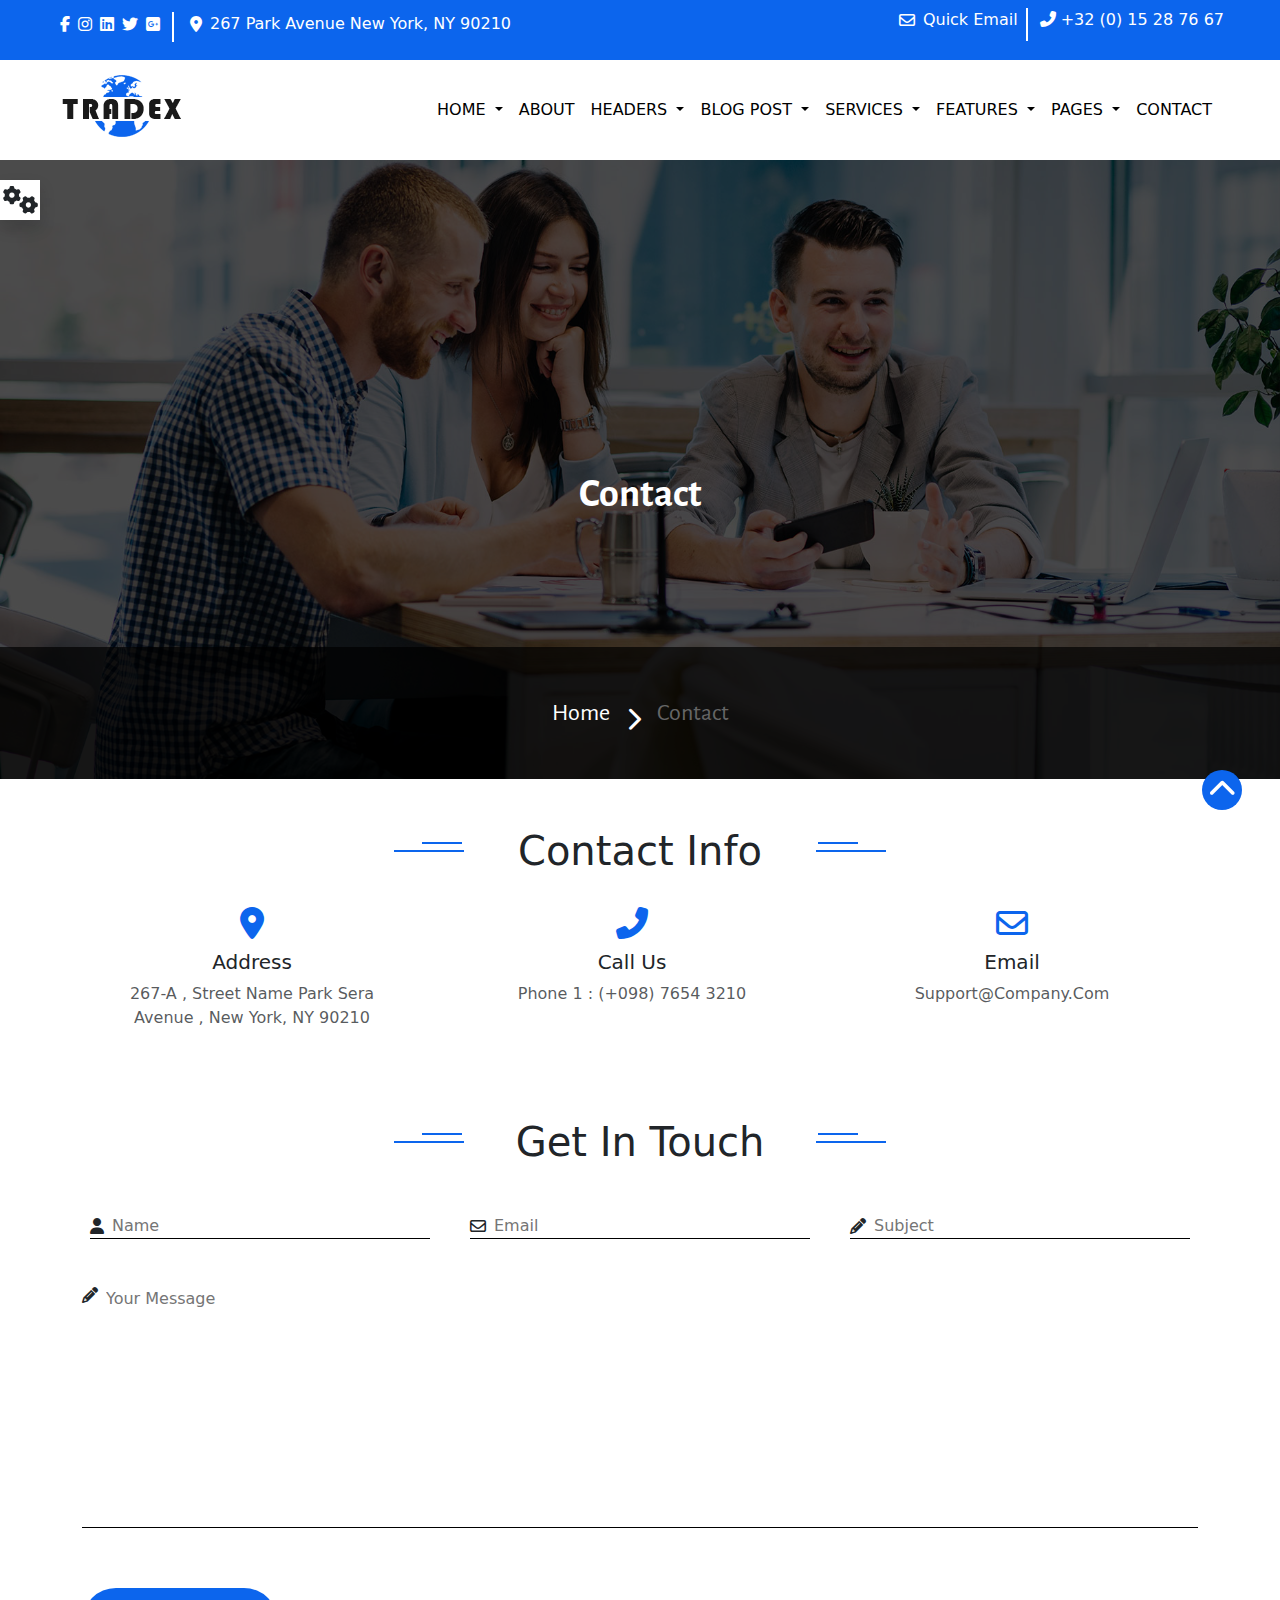
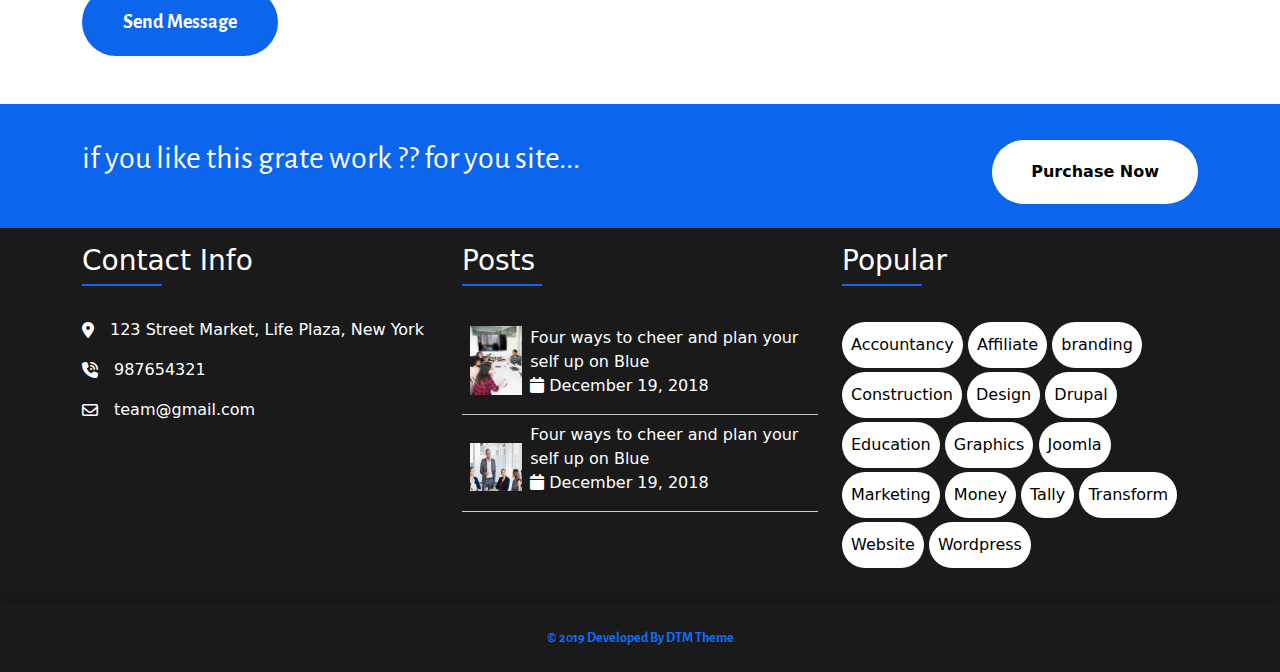
<file: contact.html>
<!DOCTYPE html>
<html lang="en">
<head>
    <meta charset="UTF-8">
    <meta name="viewport" content="width=device-width, initial-scale=1.0">
    <title>contact</title>
    <link rel="preconnect" href="https://fonts.googleapis.com">
    <link rel="preconnect" href="https://fonts.gstatic.com" crossorigin>
    <link
        href="https://fonts.googleapis.com/css2?family=Alegreya+Sans:ital,wght@0,100;0,300;0,400;0,500;0,700;0,800;0,900;1,100;1,300;1,400;1,500;1,700;1,800;1,900&family=Alegreya:ital,wght@0,400..900;1,400..900&family=Bowlby+One&family=Edu+AU+VIC+WA+NT+Guides:wght@400..700&family=Edu+AU+VIC+WA+NT+Pre:wght@400..700&family=Francois+One&family=Gruppo&family=Inter:ital,opsz,wght@0,14..32,100..900;1,14..32,100..900&family=Josefin+Sans:ital,wght@0,100..700;1,100..700&family=Montserrat:ital,wght@0,100..900;1,100..900&family=Playwrite+GB+S:ital,wght@0,100..400;1,100..400&family=Sunflower:wght@300&display=swap"
        rel="stylesheet">
    <link rel="stylesheet" href="fontawesome-free-6.7.1-web/fontawesome-free-6.7.1-web/css/all.min.css">
    <link href="https://cdn.jsdelivr.net/npm/bootstrap@5.3.3/dist/css/bootstrap.min.css" rel="stylesheet"
        integrity="sha384-QWTKZyjpPEjISv5WaRU9OFeRpok6YctnYmDr5pNlyT2bRjXh0JMhjY6hW+ALEwIH" crossorigin="anonymous">
        <link rel="stylesheet" href="index.html">
    <link rel="stylesheet" href="style.css">
</head>
<body>
    <div class="setting d-flex justify-content-center align-items-center p-2 shadow">
        <i class="fa-solid fa-gears fs-3"></i>
    </div>
    <div class="chevron-icon  bg-main-color p-3  d-flex justify-content-center align-items-center">
        <i class="fa-solid fa-chevron-up fs-3 text-white"></i>
    </div>
    <section class="mani-nav bg-main-color   d-flex justify-content-between p-2  " >
        <div class="  d-flex justify-content-between  ms-5" >
            <div class="nav-icon d-flex pt-1 text-white  pe-3 justify-content-center">
                <i class="fa-brands fa-facebook-f m-1"></i>
                <i class="fa-brands fa-instagram m-1"></i>
                <i class="fa-brands fa-linkedin m-1"></i>
                <i class="fa-brands fa-twitter m-1"></i>
                <i class="fa-brands fa-square-google-plus m-1"></i>
                <div class=" ps-2 border-white-right h-75"></div>
            </div>
            <div class="d-flex text-white pt-1 ">
                <div class=""></div>
                <i class=" location fa-solid fa-location-dot pt-1 "></i>
                <p class="ps-2 ">267 Park Avenue New York, NY 90210</p>
                </div>
        </div>
        <div class="d-flex   text-white  justify-content-end me-5">
        <div class="d-flex pe-1 ">
            <i class="fa-regular fa-envelope location pt-1"></i>
                <p class="ps-2 ">Quick Email</p>
                <div class=" ps-2 border-white-right h-75"></div>
        </div>
        <div class="d-flex ps-2 ">
            <a href="tel:+32 (0) 15 28 76 67" class="text-decoration-none text-white">
                <i class="fa-solid fa-phone-flip phone"></i>
                +32 (0) 15 28 76 67
            </a>
        </div>
        </div>
        </section>
        <section class="">
        <nav class="navbar navbar-expand-lg bg-body sticky-top  w-100">
            <div class=" logo container-fluid">
              <h2 class="navbar-brand text-black ps-5" href="#">
                <img src="images/Trade-X-Logo.png" alt="" class="img-fluid">
              </h2>
              <button class="navbar-toggler" type="button" data-bs-toggle="collapse" data-bs-target="#navbarNavDropdown" aria-controls="navbarNavDropdown" aria-expanded="false" aria-label="Toggle navigation">
                <span class="navbar-toggler-icon"></span>
              </button>
              <div class="pe-5">
              <div class="collapse navbar-collapse text-black" id="navbarNavDropdown">
                <ul class="navbar-nav">
                 <li class="nav-item dropdown">
                    <a class="nav-link dropdown-toggle text-black" href="#" role="button" data-bs-toggle="dropdown" aria-expanded="false">
                      HOME
                    </a>
                    <ul class="dropdown-menu">
                      <li><a class="dropdown-item" href="#">Home01</a></li>
                      <li><a class="dropdown-item" href="#">Home02</a></li>
                    </ul>
                  </li>
                  <li class="nav-item">
                    <a class="nav-link active" aria-current="page" href="#">ABOUT</a>
                    <li class="nav-item dropdown">
                        <a class="nav-link dropdown-toggle text-black" href="#" role="button" data-bs-toggle="dropdown" aria-expanded="false">
                          HEADERS
                        </a>
                        <ul class="dropdown-menu">
                          <li><a class="dropdown-item" href="#">Header Style1</a></li>
                          <li><a class="dropdown-item" href="#">Header Style2</a></li>
                          <li><a class="dropdown-item" href="#">Header Style3</a></li>
                          <li><a class="dropdown-item" href="#">Header Style4</a></li>
                        </ul>
                      </li>
                      <li class="nav-item dropdown">
                        <a class="nav-link dropdown-toggle text-black" href="#" role="button" data-bs-toggle="dropdown" aria-expanded="false">
                          BLOG POST
                        </a>
                        <ul class="dropdown-menu">
                          <li><a class="dropdown-item" href="#">Blog Grid</a></li>
                          <li><a class="dropdown-item" href="#">Blog Masonary</a></li>
                          <li><a class="dropdown-item" href="#">Clasic</a></li>
                          <li><a class="dropdown-item" href="#">Blog Details</a></li>
                        </ul>
                      </li>
                      <li class="nav-item dropdown">
                        <a class="nav-link dropdown-toggle text-black" href="#" role="button" data-bs-toggle="dropdown" aria-expanded="false">
                          SERVICES
                        </a>
                        <ul class="dropdown-menu">
                          <li><a class="dropdown-item" href="#">Full Width</a></li>
                          <li><a class="dropdown-item" href="#">Service2coloumn</a></li>
                          <li><a class="dropdown-item" href="#">Service3coloumn</a></li>
                          <li><a class="dropdown-item" href="#">Service4coloumn</a></li>
                        </ul>
                      </li>
                      <li class="nav-item dropdown">
                        <a class="nav-link dropdown-toggle text-black" href="#" role="button" data-bs-toggle="dropdown" aria-expanded="false">
                          FEATURES
                        </a>
                        <ul class="dropdown-menu">
                          <li><a class="dropdown-item" href="#">ShortCodes</a></li>
                          <li><a class="dropdown-item" href="#">Feature2colomn</a></li>
                          <li><a class="dropdown-item" href="#">Feature3colomn</a></li>
                          <li><a class="dropdown-item" href="#">Feature4colomn</a></li>
                        </ul>
                      </li>
                      <li class="nav-item dropdown">
                        <a class="nav-link dropdown-toggle text-black" href="#" role="button" data-bs-toggle="dropdown" aria-expanded="false">
                          PAGES
                        </a>
                        <ul class="dropdown-menu">
                          <li><a class="dropdown-item" href="#">Action</a></li>
                          <li><a class="dropdown-item" href="#">Another action</a></li>
                          <li><a class="dropdown-item" href="#">Something else here</a></li>
                        </ul>
                      </li>
                      <li class="nav-item">
                        <a class="nav-link active" aria-current="page" href="contact.html">CONTACT</a>
                </ul>
              </div>
            </div>
            </div>
          </nav>
    </section>
    <section class="home ">
        <div class="  position-relative">
            <img src="images/slider1.jpg" class="img-fluid" alt="Image4">
            <div class="home-overlay"></div>
            <h1 class="fw-semibold font-family-alegreya fs-1 text-white translate-middle-x position-absolute top-50 start-50">Contact</h1>

                      <div class="home-contact w-100 p-5 text-white  position-absolute bottom-0  d-flex align-items-end justify-content-center">
                        <a href="index.html" class="text-white font-family-alegreya fs-4">Home</a>
                        <i class="fa fa-chevron-right mx-3 fs-4"></i>
                         <a class="contact-active font-family-alegreya fs-4">Contact</a>
                      </div>
                </div>  
      </section>

      <section id="contact-info" class="contact-info my-3 text-capitalize my-5 ">
        <div class="container position-relative">
                <div class="main-title position-relative ">
                    <h2 class="text-center fs-1">contact info</h2>
                    <div class="line1"></div>
                    <div class="line2"></div>
                </div>
                <div class="row">
                    <div class="col-md-4 col-lg-4 col-sm-12">
                        <div class=" my-2 ">
                            <div class="me-3  p-3 text-center"> 
                                <i class=" location fa-solid fa-location-dot fs-2 main-color "></i>
                               <h5 class="fs-5 mt-2">Address</h5>
                               <p class="text-muted">267-A , Street Name Park Sera Avenue , New York, NY 90210</p>
                            </div>
                        </div>
                    </div>
                    <div class="col-md-4 col-lg-4 col-sm-12">
                        <div class=" my-2 ">
                            <div class="me-3  p-3 text-center"> 
                                <i class="fa-solid fa-phone-flip phone fs-2 main-color"></i>
                               <h5 class="fs-5 mt-2">Call Us</h5>
                               <p class=" text-muted">
                                <a href="tel:+098 7654 3210" class="text-decoration-none text-muted ">
                                    Phone 1 : (+098) 7654 3210
                                </a>
                               </p>
                            </div>
                        </div>
                    </div>
                    <div class="col-md-4 col-lg-4 col-sm-12">
                        <div class=" my-2 ">
                            <div class="me-3  p-3 text-center"> 
                                <i class="fa-regular fa-envelope main-color fs-2"></i>
                               <h5 class="fs-5 mt-2">Email</h5>
                               <a href="mailto:support@company.com" class="text-decoration-none text-muted ">
                                support@company.com
                            </a>
                            </div>
                        </div>
                    </div>
                    </div>
        
        </div>
    </section>

    <section id="form-info" class="form-info my-3 text-capitalize my-5">
        <div class="container position-relative">
            <div class="main-title position-relative my-5">
                <h2 class="text-center fs-1">Get In Touch</h2>
                <div class="line1"></div>
                <div class="line2"></div>
            </div>
            <form id="contactForm" >
                <div class="row">
                    <div class="col-md-4 col-lg-4 col-sm-12">
                        <div class="mx-2 border-black d-flex align-items-center">
                            <i class="fa fa-user me-2"></i>
                            <input type="text" id="name" placeholder="Name" class="border-0 w-100 outline-none"  aria-label="Name">
                            <div class="invalid-feedback">Name is required.</div>
                        </div>
                    </div>
                    <div class="col-md-4 col-lg-4 col-sm-12">
                        <div class="mx-2 border-black d-flex align-items-center">
                            <i class="fa-regular fa-envelope me-2"></i>
                            <input type="email" id="email" placeholder="Email" class="border-0 w-100 outline-none"  >
                            <div class="invalid-feedback">Please enter a valid email address.</div>
                        </div>
                    </div>
                    <div class="col-md-4 col-lg-4 col-sm-12">
                        <div class="mx-2 border-black d-flex align-items-center">
                            <i class="fa-solid fa-pencil me-2"></i>
                            <input type="text" id="subject" placeholder="Subject" class="border-0 outline-none w-100" aria-label="Subject">
                            <div class="invalid-feedback">Subject is .</div>
                        </div>
                    </div>
                </div>
                <div class="row my-5">
                    <div class="col-md-12">
                        <div class="border-black d-flex">
                            <i class="fa-solid fa-pencil me-2"></i>
                            <textarea id="message" placeholder="Your Message" rows="10" class="w-100 border-0 outline-none"  aria-label="Your Message"></textarea>
                            <div class="invalid-feedback">Message cannot be empty.</div>
                        </div>
                    </div>
                </div>
                <div class="row">
                    <div class="col-md-3">
                        <button type="submit" class="bg-main-color text-white main-btn w-75 d-flex align-items-center justify-content-center font-family-alegreya fs-5 border-0">
                            Send Message
                        </button>
                    </div>
                </div>
            </form>
            <div id="general-error" class="text-danger mt-3" style="display: none;">One or more fields have an error. Please check and try again.</div>
            <div class="toast align-items-center text-white bg-success border-0" id="successToast" role="alert" aria-live="assertive" aria-atomic="true">
                <div class="d-flex">
                    <div class="toast-body">
                        Your message has been sent successfully!
                    </div>
                    <button type="button" class="btn-close btn-close-white me-2 m-auto" data-bs-dismiss="toast" aria-label="Close"></button>
                </div>
            </div>
        </div>
    </section>
    
    <div class="bg-img  py-4 bg-main-color mt-4">
        <div class="container d-flex justify-content-between  align-items-center">
            <p class="text-white fs-2 font-family-alegreya">if you like this grate work ?? for you site...</p>
            <a href="" class="btn bg-white text-black main-btn"> purchase now </a>
        </div>

    </div>
    <section id="contact" class="contact py-2">
        <div class="container">
            <div class="row d-flex">
                <div class="col-md-4 col-lg-4 col-sm-6 ">
                    <h3 class="position-relative py-2">Contact Info</h3>
                    <ul class="list-unstyled py-4">
                        <li class="d-flex">
                            <i class="fa-solid fa-location-dot d-flex justify-content-center  mt-1 pe-3 "></i>
                            <p class="location-paragraph">123 Street Market, Life Plaza, New York</p>
                        </li>
                        <li class="d-flex">
                            <i class="fa-solid fa-phone-volume d-flex justify-content-center  mt-1 pe-3"></i>
                            <p>987654321</p>
                        </li>
                        <li class="d-flex">
                            <i class="fa-regular fa-envelope d-flex justify-content-center  mt-1 pe-3"></i>
                            <p>team@gmail.com</p>
                        </li>
                    </ul>
                </div>
                <div class="col-md-4 col-lg-4 col-sm-6  box-posts">
                    <h3 class="position-relative py-2">Posts</h3>
                    <ul class="list-unstyled py-4">
                        <li class="d-flex my-2 posts">
                            <div class="contact-img mx-2">
                                <img src="images/gallery2-1.png" alt="" class="img-fluid w-100">
                            </div>
                            <div class="">
                                <a href="" class="text-white">Four ways to cheer and plan your self up on Blue</a>
                                <p><i class="fa fa-calendar"></i> December 19, 2018</p>
                            </div>
                        </li>
                        <li class="d-flex my-2 posts">
                            <div class="contact-img mx-2 d-flex align-items-center">
                                <img src="images/bg3-360x260.jpg" alt="" class="img-fluid w-100" style="height: 55%;">
                            </div>
                            <div class="">
                                <a href="" class="text-white">Four ways to cheer and plan your self up on Blue</a>
                                <p><i class="fa fa-calendar"></i> December 19, 2018</p>
                            </div>
                        </li>
                    </ul>
                </div>
                <div class="col-md-12 col-lg-4 col-sm-12 ">
                    <h3 class="position-relative py-2">Popular</h3>
                    <div class=" Popular py-4">
                        <div class="my-1">
                            <a href="" class="btn ">Accountancy</a>
                            <a href="" class="btn ">Affiliate</a>
                            <a href="" class="btn ">branding</a>
                        </div>
                        <div class="my-1">
                            <a href="" class="btn ">Construction</a>
                            <a href="" class="btn ">Design</a>
                            <a href="" class="btn ">Drupal</a>
                        </div>
                        <div class="my-1">
                            <a href="" class="btn ">Education</a>
                            <a href="" class="btn ">Graphics</a>
                            <a href="" class="btn ">Joomla</a>
                        </div>
                        <div class="my-1">
                            <a href="" class="btn ">Marketing</a>
                            <a href="" class="btn ">Money</a>
                            <a href="" class="btn ">Tally</a>
                            <a href="" class="btn ">Transform</a>
                        </div>
                        <div class="my-1">
                            <a href="" class="btn ">Website</a>
                            <a href="" class="btn ">Wordpress</a>
                        </div>


                    </div>

                </div>

            </div>
    </section>
    <footer id="footer" class="py-4 text-center">
        <a href="" class="">© 2019 Developed By DTM Theme</a>
    </footer>

    <script src="https://cdn.jsdelivr.net/npm/bootstrap@5.3.3/dist/js/bootstrap.bundle.min.js"
        integrity="sha384-YvpcrYf0tY3lHB60NNkmXc5s9fDVZLESaAA55NDzOxhy9GkcIdslK1eN7N6jIeHz"
        crossorigin="anonymous"></script>
    <script src="script.js"></script>
</body>
</html>
</file>
<file: style.css>
* {
    padding: 0;
    margin: 0;
    box-sizing: border-box;
}
html{scroll-behavior: smooth;}
:root {
    --main-color: #0c65ed;
    --bg-color: #191919;
    --bg-contact: #1a1a1a;
    --bg-border: #959595;
}

.bg-main-color {
    background-color: var(--main-color);
}

.main-color {
    color: var(--main-color);
}

.w-90 {
    width: 90%;
}

a {
    text-decoration: none;
}

.height-over {
    height: 102%;
}

.font-family-alegreya {
    font-family: "Alegreya Sans", serif;
}
.word-spacing{word-spacing: 2px;}
.border-main-color{border: 1px solid var(--main-color);
border-radius: 50px;

}
.border-light-gray {border: 1px solid #ccc;}
.border-white-right{border-right: 2px solid white;}
.border-white{border: 2px solid white;}
.border-black{border-bottom : 1px solid black;}
.outline-none{outline: none}
.brightness-80 {
    filter: brightness(80%);
}
.w-49{width: 49%;}
.grayscale {filter: grayscale(90%);}
.line1::after {
    content: "";
    position: absolute;
    left: 28%;
    top: 23px;
    width: 70px;
    height: 2px;
    background-color: var(--main-color);
}

.line1::before {
    content: "";
    position: absolute;
    left: 30.5%;
    top: 15px;
    width: 40px;
    height: 2px;
    background-color: var(--main-color);
}

.line2::after {
    content: "";
    position: absolute;
    right: 28%;
    top: 23px;
    width: 70px;
    height: 2px;
    background-color: var(--main-color);
}

.line2::before {
    content: "";
    position: absolute;
    right: 30.5%;
    top: 15px;
    width: 40px;
    height: 2px;
    background-color: var(--main-color);
}
@media (max-width:768px){
    .line1::after{left:8%}
    .line2::after{right:8% ;}
    .line2::before{right: 15%;}
    .line1::before{left: 15%;}
}
.btn-bg-mainColor {
    background-color: var(--main-color);
}

.btn-bg-white {
    background-color: white;
    color: #0c65ed;
    border: 1px solid var(--main-color);
}

.main-btn ,.home-btn{
    cursor: pointer;
    text-transform: capitalize;
    padding: 19px 38px;
    border-radius: 50px;
    margin-top: 12px;
    font-weight: 600;
    position: relative;
    z-index: 0;
    overflow: hidden;
}

.main-btn::after {
    content: "";
    position: absolute;
     top: -30px;
    width: 20px;
    height: 100px;
    background-color: #f3f3f3;
    box-shadow: 0 0 10px #fff;
    filter: blur(1px);
     opacity: 0.7;
    transform: rotate(-20deg) translateX(-60px);
    transition: all 0.7s ;
visibility: hidden;
    overflow: hidden;
}

.main-btn:hover::after {
  visibility: visible;
    transform: rotate(-20deg) translate(200px,70px);
}

/* icons */
.setting{
    position:fixed;
    z-index: 9999;
    top: 20%;
    left: 0;
    width: 40px;
    height: 40px;
    background-color:white;
}
.chevron-icon{
    position:fixed;
    z-index: 9999;
    bottom: 10%;
    right: 3%;
    width: 40px;
    height: 40px;
    border-radius: 50%;
  
}
/* mani nav */
@media (max-width:768px){
    .mani-nav{
       visibility: hidden;
    }
}
/* navbar-------------------------- */
.navbar li:hover  .nav-link{
color: var(--main-color);
}
/* home contact----------------- */
.home-contact{background-color: rgba(0, 0, 0, 0.7); width: 100%;}
.contact-active{color: #666666;}
textarea{resize: none;}
/* home------------------------------- */
.home .carousel-item {
    position: relative;
    height: 500px;
}
.carousel-item img {
    width: 100%;
    height: 100%;
    object-fit: cover;
}
.home-overlay {
    position: absolute;
    top: 0;
    left: 0;
    width: 100%;
    height: 100%;
    background-color: rgba(0, 0, 0, 0.7); 
}
.home-content {
    position: absolute;
    top: 50%;
    left: 50%;
    transform: translate(-50%, -50%);
    z-index: 10; 
    color: white; 
    text-align: center;
}
.home-content h2 {
    font-size: 2rem;
    font-weight: bold;
    margin: 0;
}
.carousel-rectangles {
    position: absolute;
    top: 50%;
    right: 4%;
    z-index: 44;
    display: flex;
    flex-direction: column;
    gap: 10px;
}

.carousel-rectangles button {
    width: 10px;
    height: 10px;
    background-color: white;
    opacity: 0.9;
    border: none;
    cursor: pointer;
    transition: all 0.3s ease-in-out;
}

.carousel-rectangles button.active {
    background-color: transparent; 
    border: 2px solid gray;
    transform: scale(1.2); 
}

.carousel-rectangles button:hover {
    background-color: transparent;
    border: 2px solid white;
    transform: scale(1.1);
}
/* start section about ---------------------*/
.about li i {
    font-size: 30px;
    color: #1a1a1a;
}

.about .box-icons {
    background-color: #fff;
    box-shadow: 0px 0px 60px 0px rgba(0, 0, 0, 0.2);
    position: absolute;
    top: 28%;
    left: 3%;
    z-index: 99;
    overflow: hidden;
}

.about .icon-content {
    padding-right: 10px;
    border-left: 1px solid #ccc;
}

.box-icons li:hover i {
    color: var(--main-color);
}

.box-icons li:hover h5 {
    color: var(--main-color);
}
@media (max-width:786px){.box-icons{display: none;}}
/* counter---------------------- */
.counter-container {
    display: flex;
    justify-content: space-around;
    align-items: center;
    margin: 50px 0;
  }
  
  .counter {
    font-size: 2rem;
    font-weight: bold;
    color: #007bff;
    text-align: center;
  }
/* services------------------------ */
.services {
    background-image: url(images/service-bg.jpg);
    background-size: cover;
    height: 100vh;
    position: relative;
    overflow: hidden;

}
.services .overlay {
    position: absolute;
    top: 0;
    left: 0;
    background-color: rgba(0, 0, 0, 0.7);
    width: 100%;
    height: 100%;
}
.serv-item{
    overflow: hidden;
     padding: 17%;
     width: 100%;
     height: 100%;
}
.serv-box {
    visibility: hidden;
    position: absolute;
    top: 100%;
    left: 0;
    width: 100%;
    height: 100%;
    z-index: 1;
    transition: all 1.2s;
}

.serv-item:hover .serv-box {
    visibility:visible;
  top: 0;
}

/* work--------------------------- */
.work-parent {
    perspective: 1000px;
  }
  .work-box {
    backface-visibility: hidden;
    visibility: hidden;
    background-color: rgba(12, 101, 237, .8);
    position: absolute;
    bottom: 5%;
    left: 5%;
    transition: transform 1.5s;
  }
  .work-parent:hover .work-box{
    transform: rotateY(180deg);
  }
.work .work-box i {
    bottom: 35%;
    right: 5%;
}
.work-item:hover .work-box {
    visibility: visible;
    transform: rotateY(360deg);
}
.nav-tabs{border: none;}
.nav-tabs .nav-item.show .nav-link , .nav-tabs .nav-link.active{color: var(--main-color);border: 0;}
.nav-tabs .nav-link{color: black; border:none;}
.nav-link:hover{color: var(--main-color);}
/* pricing---------------------------- */
.pricing .title-box-pricing {
    border-bottom: 1px solid #ccc;
    padding: 10px 0;
}

.pricing li {
    border-bottom: 1px solid #ccc;
    padding: 10px 0;
}

.pricing .heading-pricing-line::after {
    content: "";
    position: absolute;
    left: 35%;
    bottom: 0;
    width: 80px;
    height: 2px;
    background-color: #86b2f6;
}
@media (max-width:768px){
    .btn-pricing {visibility: hidden;}
}
/* background image */
.back-image {
    background-image: url(images/ecommerce-cover-2.jpg);
    background-size: cover;
    height: 100vh;
}

/* team---------------------- */
.team-content {
    box-shadow: 0 -4px 6px rgba(0, 0, 0, 0.1);
}

.team .team-content {
    position: absolute;
    bottom: 0;
    left: 0;
    border-bottom: 3px solid black;
}

.team .team-content .team-box {
    display: none;
}

.team-item:hover .team-box {
    display: block;
}

.team-item:hover .team-content {
    border: 0;
}

.team h5:hover {
    color: var(--main-color);
}

.team .team-content li i:hover {
    color: black !important;
}
/* testmonial------------------- */
.testmonial i{
    width: 40px;
    padding: 5px 0 2px;
}
.test-icon-left{
     border-radius: 50px 0 0 50px; 
     background-color: var(--main-color);
    width: 40px;
    padding: 25px 0 2px;
    }
.test-icon-right{ 
    border-radius: 0 50px 50px 0;
     background-color: var(--main-color);
    width: 40px;
    padding: 25px 0 2px;
    }

/* blog--------------------------- */
.blog-after {
    position: relative;
    border-bottom: 1px solid var(--bg-border);
    transition: all 1s;
}

.blog-after::after {
    content: "";
    position: absolute;
    bottom: -1px;
    width: 80px;
    height: 2px;
    background-color: var(--main-color);
}
.blog-item:hover .blog-after::after {
    width: 120px;
}
.blog-item {
    overflow: hidden;
    position: relative;
}

.blog-item img {
    transition: all 0.2s ease;
    overflow: hidden;
    position: relative;
}

.blog-item:hover img {
    transform: scale(1.2) rotate(-3deg);
}



.blog-link {
    transition: all 1s;
}

.blog-link:hover .arrow-action {
    transform: translate(10px);
}

.blog-icons {
    background-color: black !important;
    transition: all 0.5s;
}

.blog-item:hover .blog-icons {
    background-color: var(--main-color) !important;
}

/* clintes-------------------------------- */
.line-clintes::after {
    content: "";
    position: absolute;
    right: 53%;
    top: 23px;
    width: 70px;
    height: 2px;
    background-color: var(--main-color);
}

.line-clintes::before {
    content: "";
    position: absolute;
    right: 57%;
    top: 15px;
    width: 40px;
    height: 2px;
    background-color: var(--main-color);
}
@media (max-width:768px){
.line-clintes::after{right: 25%;}
 .line-clintes::before{right: 31.5%;}}
.clients .img-shadow {
    filter: drop-shadow(-11px 0 7px rgba(140, 140, 140, 0.4));
    ;
}
@media (max-width:768px){.img-shadow{display: none;}}
.clients h3 {
    font-family: "Alegreya Sans", serif;
    font-weight: 400;
    font-style: normal;
    line-height: 44px;
    color: rgb(26, 26, 26);
    font-size: 40px;
}

.clintes-box div img {
    border-radius: 5px;
    padding: 30px;
    border: 1px solid #959595;
    width: 95%;
    max-height: 120px;
}
/* bg-img section------------- */
@media (max-width:768px) {
    .bg-img  p{width: 60%;}
}
/* contact------------------------------------ */
.contact {
    background-color: var(--bg-contact);
    color: white;
}

.contact .location-paragraph {
    text-wrap: nowrap;
}

.contact h3::after {
    content: "";
    width: 80px;
    height: 2px;
    background-color: var(--main-color);
    position: absolute;
    bottom: 0;
    left: 0;
}

.contact-img {
    width: 20%;
}

.contact .posts {
    border-bottom: 1px solid #ccc;
}

.contact .Popular a {
    width: fit-content;
    background-color: white;
    color: black;
    padding: 10px 8px;
    border-radius: 50px;
}

/* footer -------------------------------*/
footer {
    box-shadow: 0px 0px 20px rgba(0, 0, 0, 0.2);
    background-color: var(--bg-contact);
    color: #0c65ed;
    font-family: "Alegreya Sans", serif;
    font-weight: 600;
    font-style: normal;
    line-height: 20px;
    font-size: 14px;
}
</file>
